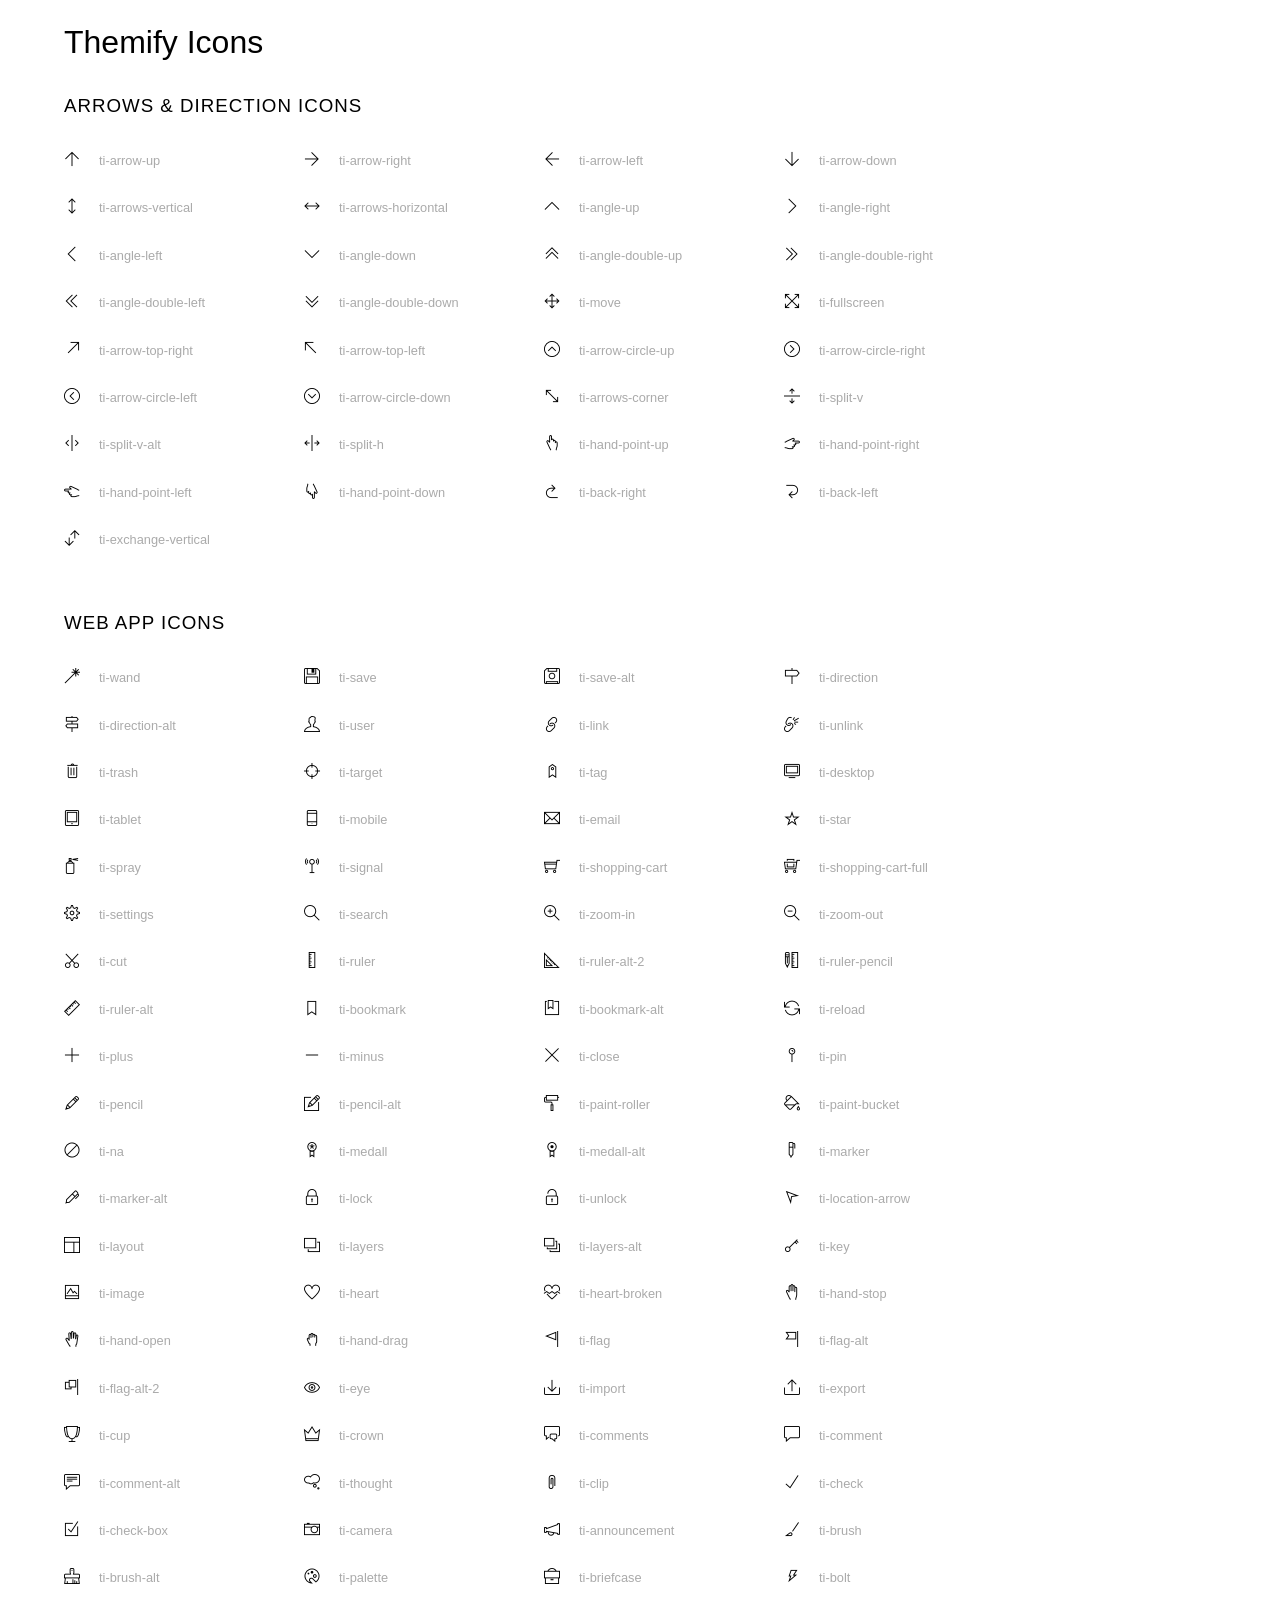
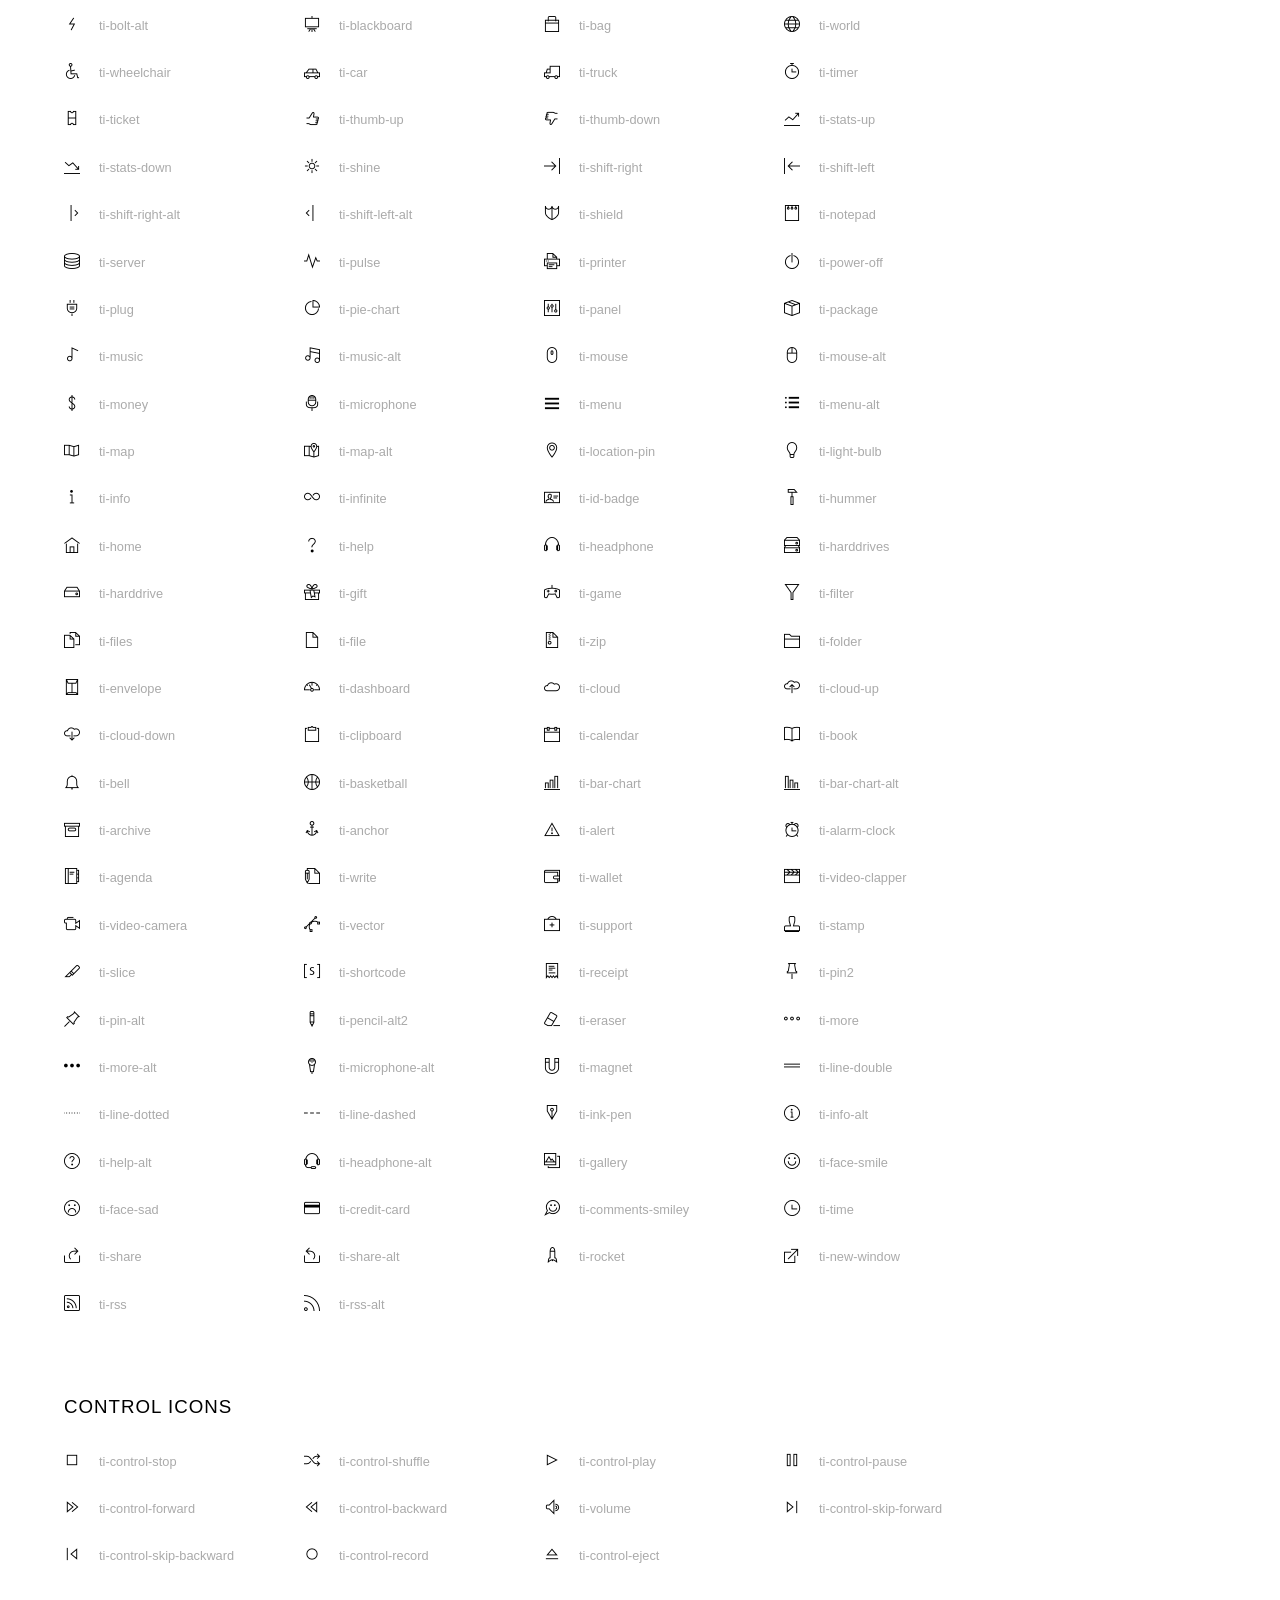
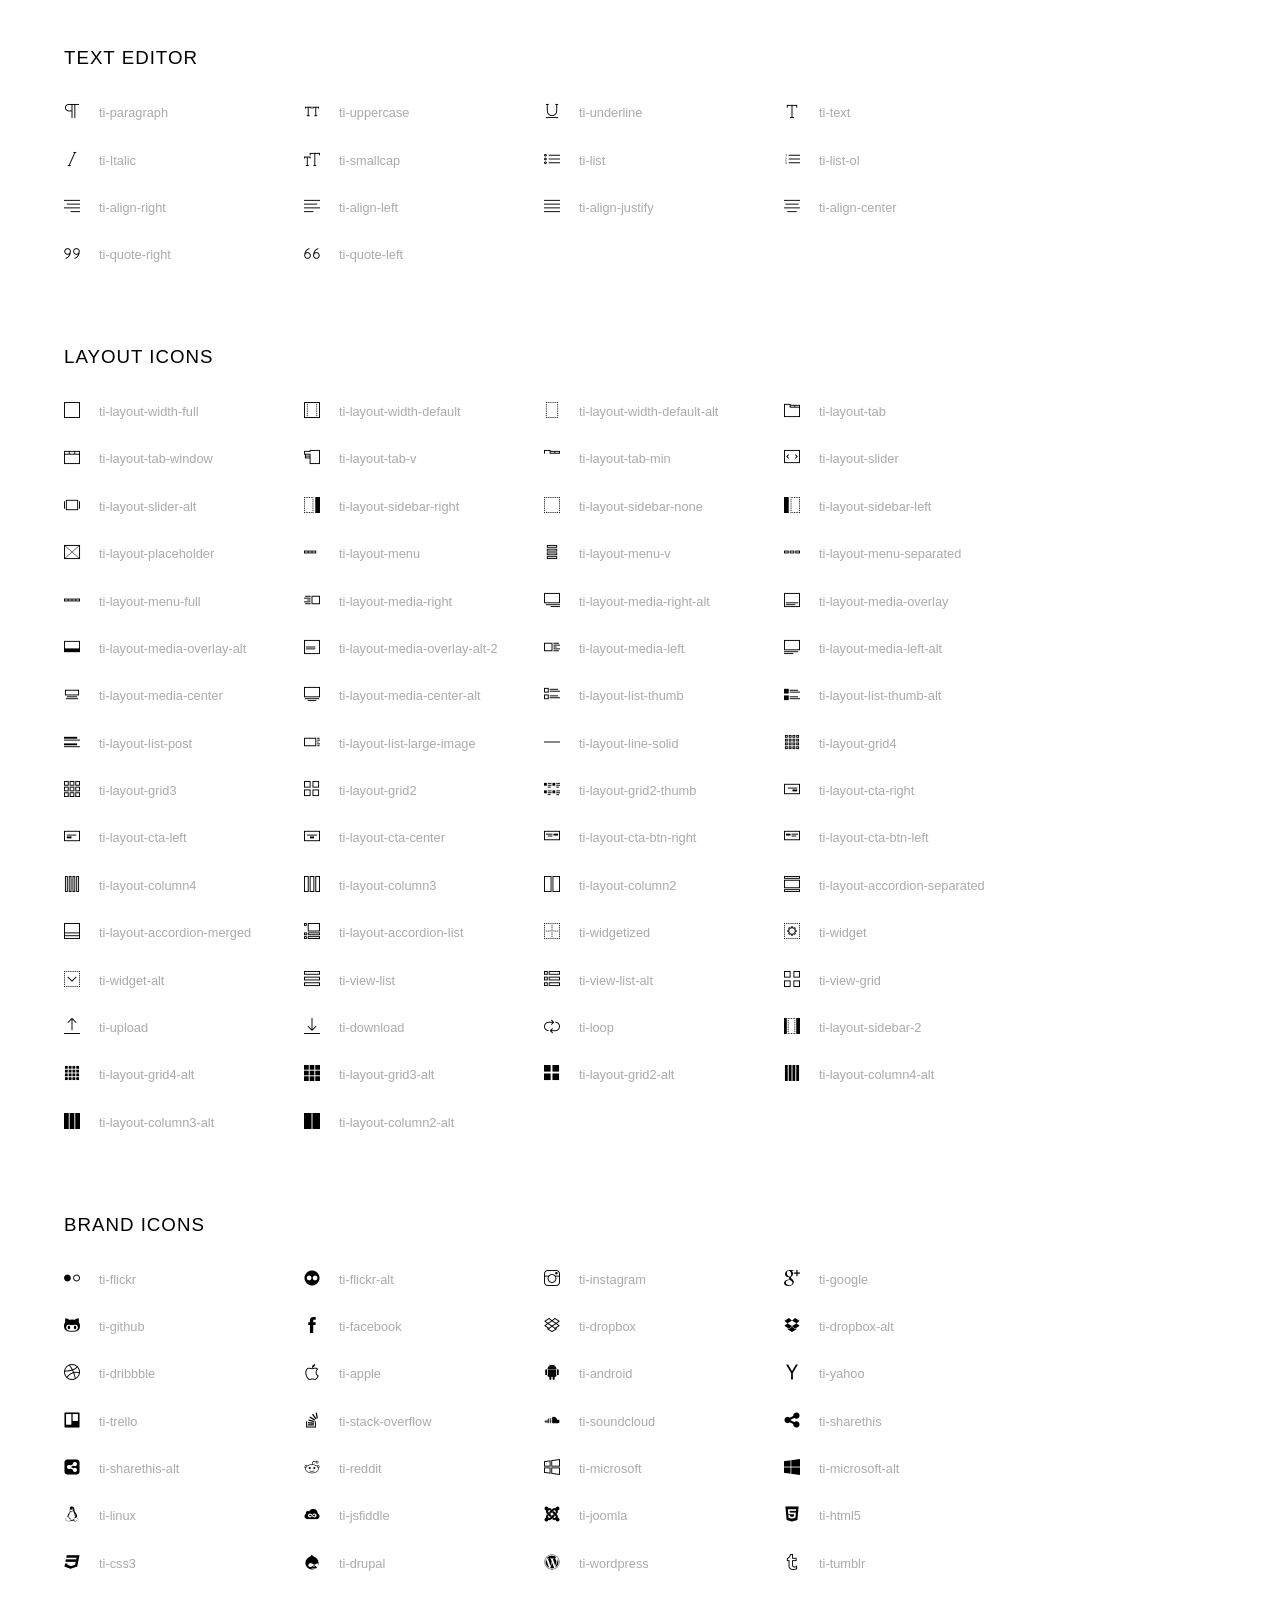
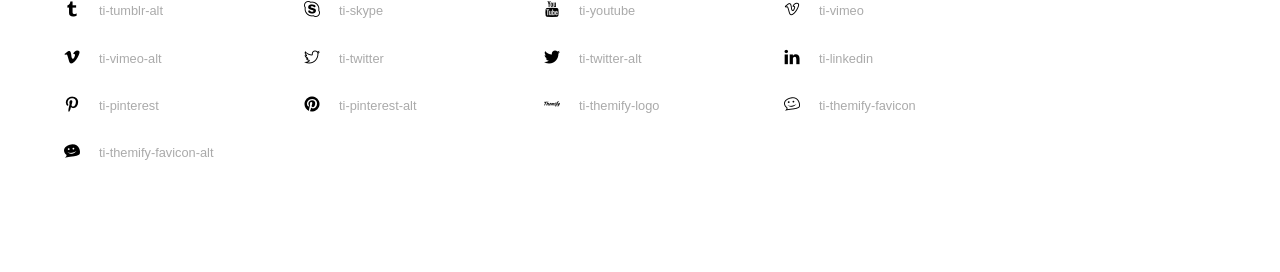
<file: Web-PQLDT--main/assets/fonts/themify-icons-font/themify-icons/index.html>
<!doctype html>
<html>
<head>
	<meta charset="utf-8">
	<title>Themify Icon Font</title>
	<meta name="viewport" content="width=device-width">
	<link rel="stylesheet" href="demo-files/demo.css">
	<link rel="stylesheet" href="themify-icons.css">
	<!--[if lt IE 8]><!-->
	<link rel="stylesheet" href="ie7/ie7.css">
	<!--<![endif]-->
</head>
<body>
	<h1>Themify Icons</h1>

	<div class="icon-section">

		<div class="icon-section">
			<h3>Arrows &amp; Direction Icons </h3>

			<div class="icon-container">
				<span class="ti-arrow-up"></span><span class="icon-name"> ti-arrow-up</span>
			</div>
			<div class="icon-container">
				<span class="ti-arrow-right"></span><span class="icon-name"> ti-arrow-right</span>
			</div>
			<div class="icon-container">
				<span class="ti-arrow-left"></span><span class="icon-name"> ti-arrow-left</span>
			</div>
			<div class="icon-container">
				<span class="ti-arrow-down"></span><span class="icon-name"> ti-arrow-down</span>
			</div>
			<div class="icon-container">
				<span class="ti-arrows-vertical"></span><span class="icon-name"> ti-arrows-vertical</span>
			</div>
			<div class="icon-container">
				<span class="ti-arrows-horizontal"></span><span class="icon-name"> ti-arrows-horizontal</span>
			</div>
			<div class="icon-container">
				<span class="ti-angle-up"></span><span class="icon-name"> ti-angle-up</span>
			</div>
			<div class="icon-container">
				<span class="ti-angle-right"></span><span class="icon-name"> ti-angle-right</span>
			</div>
			<div class="icon-container">
				<span class="ti-angle-left"></span><span class="icon-name"> ti-angle-left</span>
			</div>
			<div class="icon-container">
				<span class="ti-angle-down"></span><span class="icon-name"> ti-angle-down</span>
			</div>	
			<div class="icon-container">
				<span class="ti-angle-double-up"></span><span class="icon-name"> ti-angle-double-up</span>
			</div>
			<div class="icon-container">
				<span class="ti-angle-double-right"></span><span class="icon-name"> ti-angle-double-right</span>
			</div>
			<div class="icon-container">
				<span class="ti-angle-double-left"></span><span class="icon-name"> ti-angle-double-left</span>
			</div>
			<div class="icon-container">
				<span class="ti-angle-double-down"></span><span class="icon-name"> ti-angle-double-down</span>
			</div>					
			<div class="icon-container">
				<span class="ti-move"></span><span class="icon-name"> ti-move</span>
			</div>
			<div class="icon-container">
				<span class="ti-fullscreen"></span><span class="icon-name"> ti-fullscreen</span>
			</div>
			<div class="icon-container">
				<span class="ti-arrow-top-right"></span><span class="icon-name"> ti-arrow-top-right</span>
			</div>
			<div class="icon-container">
				<span class="ti-arrow-top-left"></span><span class="icon-name"> ti-arrow-top-left</span>
			</div>
			<div class="icon-container">
				<span class="ti-arrow-circle-up"></span><span class="icon-name"> ti-arrow-circle-up</span>
			</div>
			<div class="icon-container">
				<span class="ti-arrow-circle-right"></span><span class="icon-name"> ti-arrow-circle-right</span>
			</div>
			<div class="icon-container">
				<span class="ti-arrow-circle-left"></span><span class="icon-name"> ti-arrow-circle-left</span>
			</div>
			<div class="icon-container">
				<span class="ti-arrow-circle-down"></span><span class="icon-name"> ti-arrow-circle-down</span>
			</div>
			<div class="icon-container">
				<span class="ti-arrows-corner"></span><span class="icon-name"> ti-arrows-corner</span>
			</div>
			<div class="icon-container">
				<span class="ti-split-v"></span><span class="icon-name"> ti-split-v</span>
			</div>

			<div class="icon-container">
				<span class="ti-split-v-alt"></span><span class="icon-name"> ti-split-v-alt</span>
			</div>
			<div class="icon-container">
				<span class="ti-split-h"></span><span class="icon-name"> ti-split-h</span>
			</div>
			<div class="icon-container">
				<span class="ti-hand-point-up"></span><span class="icon-name"> ti-hand-point-up</span>
			</div>
			<div class="icon-container">
				<span class="ti-hand-point-right"></span><span class="icon-name"> ti-hand-point-right</span>
			</div>
			<div class="icon-container">
				<span class="ti-hand-point-left"></span><span class="icon-name"> ti-hand-point-left</span>
			</div>
			<div class="icon-container">
				<span class="ti-hand-point-down"></span><span class="icon-name"> ti-hand-point-down</span>
			</div>
			<div class="icon-container">
				<span class="ti-back-right"></span><span class="icon-name"> ti-back-right</span>
			</div>
			<div class="icon-container">
				<span class="ti-back-left"></span><span class="icon-name"> ti-back-left</span>
			</div>
			<div class="icon-container">
				<span class="ti-exchange-vertical"></span><span class="icon-name"> ti-exchange-vertical</span>
			</div>

		</div> <!-- Arrows Icons -->



		<h3>Web App Icons</h3>
		
		<div class="icon-section">

			<div class="icon-container">
				<span class="ti-wand"></span><span class="icon-name"> ti-wand</span>
			</div>
			<div class="icon-container">
				<span class="ti-save"></span><span class="icon-name"> ti-save</span>
			</div>
			<div class="icon-container">
				<span class="ti-save-alt"></span><span class="icon-name"> ti-save-alt</span>
			</div>

			<div class="icon-container">
				<span class="ti-direction"></span><span class="icon-name"> ti-direction</span>
			</div>
			<div class="icon-container">
				<span class="ti-direction-alt"></span><span class="icon-name"> ti-direction-alt</span>
			</div>
			<div class="icon-container">
				<span class="ti-user"></span><span class="icon-name"> ti-user</span>
			</div>
			<div class="icon-container">
				<span class="ti-link"></span><span class="icon-name"> ti-link</span>
			</div>
			<div class="icon-container">
				<span class="ti-unlink"></span><span class="icon-name"> ti-unlink</span>
			</div>
			<div class="icon-container">
				<span class="ti-trash"></span><span class="icon-name"> ti-trash</span>
			</div>
			<div class="icon-container">
				<span class="ti-target"></span><span class="icon-name"> ti-target</span>
			</div>
			<div class="icon-container">
				<span class="ti-tag"></span><span class="icon-name"> ti-tag</span>
			</div>
			<div class="icon-container">
				<span class="ti-desktop"></span><span class="icon-name"> ti-desktop</span>
			</div>
			<div class="icon-container">
				<span class="ti-tablet"></span><span class="icon-name"> ti-tablet</span>
			</div>
			<div class="icon-container">
				<span class="ti-mobile"></span><span class="icon-name"> ti-mobile</span>
			</div>
			<div class="icon-container">
				<span class="ti-email"></span><span class="icon-name"> ti-email</span>
			</div>	
			<div class="icon-container">
				<span class="ti-star"></span><span class="icon-name"> ti-star</span>
			</div>
			<div class="icon-container">
				<span class="ti-spray"></span><span class="icon-name"> ti-spray</span>
			</div>
			<div class="icon-container">
				<span class="ti-signal"></span><span class="icon-name"> ti-signal</span>
			</div>
			<div class="icon-container">
				<span class="ti-shopping-cart"></span><span class="icon-name"> ti-shopping-cart</span>
			</div>
			<div class="icon-container">
				<span class="ti-shopping-cart-full"></span><span class="icon-name"> ti-shopping-cart-full</span>
			</div>
			<div class="icon-container">
				<span class="ti-settings"></span><span class="icon-name"> ti-settings</span>
			</div>
			<div class="icon-container">
				<span class="ti-search"></span><span class="icon-name"> ti-search</span>
			</div>
			<div class="icon-container">
				<span class="ti-zoom-in"></span><span class="icon-name"> ti-zoom-in</span>
			</div>
			<div class="icon-container">
				<span class="ti-zoom-out"></span><span class="icon-name"> ti-zoom-out</span>
			</div>
			<div class="icon-container">
				<span class="ti-cut"></span><span class="icon-name"> ti-cut</span>
			</div>
			<div class="icon-container">
				<span class="ti-ruler"></span><span class="icon-name"> ti-ruler</span>
			</div>
			<div class="icon-container">
				<span class="ti-ruler-alt-2"></span><span class="icon-name"> ti-ruler-alt-2</span>
			</div>			
			<div class="icon-container">
				<span class="ti-ruler-pencil"></span><span class="icon-name"> ti-ruler-pencil</span>
			</div>
			<div class="icon-container">
				<span class="ti-ruler-alt"></span><span class="icon-name"> ti-ruler-alt</span>
			</div>
			<div class="icon-container">
				<span class="ti-bookmark"></span><span class="icon-name"> ti-bookmark</span>
			</div>
			<div class="icon-container">
				<span class="ti-bookmark-alt"></span><span class="icon-name"> ti-bookmark-alt</span>
			</div>
			<div class="icon-container">
				<span class="ti-reload"></span><span class="icon-name"> ti-reload</span>
			</div>
			<div class="icon-container">
				<span class="ti-plus"></span><span class="icon-name"> ti-plus</span>
			</div>
			<div class="icon-container">
				<span class="ti-minus"></span><span class="icon-name"> ti-minus</span>
			</div>
			<div class="icon-container">
				<span class="ti-close"></span><span class="icon-name"> ti-close</span>
			</div>			
			<div class="icon-container">
				<span class="ti-pin"></span><span class="icon-name"> ti-pin</span>
			</div>
			<div class="icon-container">
				<span class="ti-pencil"></span><span class="icon-name"> ti-pencil</span>
			</div>
					
		  	<div class="icon-container">
				<span class="ti-pencil-alt"></span><span class="icon-name"> ti-pencil-alt</span>
			</div>
			<div class="icon-container">
				<span class="ti-paint-roller"></span><span class="icon-name"> ti-paint-roller</span>
			</div>
			<div class="icon-container">
				<span class="ti-paint-bucket"></span><span class="icon-name"> ti-paint-bucket</span>
			</div>
			<div class="icon-container">
				<span class="ti-na"></span><span class="icon-name"> ti-na</span>
			</div>
			<div class="icon-container">
				<span class="ti-medall"></span><span class="icon-name"> ti-medall</span>
			</div>
			<div class="icon-container">
				<span class="ti-medall-alt"></span><span class="icon-name"> ti-medall-alt</span>
			</div>
			<div class="icon-container">
				<span class="ti-marker"></span><span class="icon-name"> ti-marker</span>
			</div>
			<div class="icon-container">
				<span class="ti-marker-alt"></span><span class="icon-name"> ti-marker-alt</span>
			</div>

			<div class="icon-container">
				<span class="ti-lock"></span><span class="icon-name"> ti-lock</span>
			</div>
			<div class="icon-container">
				<span class="ti-unlock"></span><span class="icon-name"> ti-unlock</span>
			</div>
			<div class="icon-container">
				<span class="ti-location-arrow"></span><span class="icon-name"> ti-location-arrow</span>
			</div>
			<div class="icon-container">
				<span class="ti-layout"></span><span class="icon-name"> ti-layout</span>
			</div>
			<div class="icon-container">
				<span class="ti-layers"></span><span class="icon-name"> ti-layers</span>
			</div>
			<div class="icon-container">
				<span class="ti-layers-alt"></span><span class="icon-name"> ti-layers-alt</span>
			</div>
			<div class="icon-container">
				<span class="ti-key"></span><span class="icon-name"> ti-key</span>
			</div>
			<div class="icon-container">
				<span class="ti-image"></span><span class="icon-name"> ti-image</span>
			</div>
			<div class="icon-container">
				<span class="ti-heart"></span><span class="icon-name"> ti-heart</span>
			</div>
			<div class="icon-container">
				<span class="ti-heart-broken"></span><span class="icon-name"> ti-heart-broken</span>
			</div>
			<div class="icon-container">
				<span class="ti-hand-stop"></span><span class="icon-name"> ti-hand-stop</span>
			</div>
			<div class="icon-container">
				<span class="ti-hand-open"></span><span class="icon-name"> ti-hand-open</span>
			</div>
			<div class="icon-container">
				<span class="ti-hand-drag"></span><span class="icon-name"> ti-hand-drag</span>
			</div>
			<div class="icon-container">
				<span class="ti-flag"></span><span class="icon-name"> ti-flag</span>
			</div>
			<div class="icon-container">
				<span class="ti-flag-alt"></span><span class="icon-name"> ti-flag-alt</span>
			</div>
			<div class="icon-container">
				<span class="ti-flag-alt-2"></span><span class="icon-name"> ti-flag-alt-2</span>
			</div>
			<div class="icon-container">
				<span class="ti-eye"></span><span class="icon-name"> ti-eye</span>
			</div>
			<div class="icon-container">
				<span class="ti-import"></span><span class="icon-name"> ti-import</span>
			</div>			
			<div class="icon-container">
				<span class="ti-export"></span><span class="icon-name"> ti-export</span>
			</div>
			<div class="icon-container">
				<span class="ti-cup"></span><span class="icon-name"> ti-cup</span>
			</div>
			<div class="icon-container">
				<span class="ti-crown"></span><span class="icon-name"> ti-crown</span>
			</div>
			<div class="icon-container">
				<span class="ti-comments"></span><span class="icon-name"> ti-comments</span>
			</div>
			<div class="icon-container">
				<span class="ti-comment"></span><span class="icon-name"> ti-comment</span>
			</div>
			<div class="icon-container">
				<span class="ti-comment-alt"></span><span class="icon-name"> ti-comment-alt</span>
			</div>
			<div class="icon-container">
				<span class="ti-thought"></span><span class="icon-name"> ti-thought</span>
			</div>			
			<div class="icon-container">
				<span class="ti-clip"></span><span class="icon-name"> ti-clip</span>
			</div>

			<div class="icon-container">
				<span class="ti-check"></span><span class="icon-name"> ti-check</span>
			</div>
			<div class="icon-container">
				<span class="ti-check-box"></span><span class="icon-name"> ti-check-box</span>
			</div>
			<div class="icon-container">
				<span class="ti-camera"></span><span class="icon-name"> ti-camera</span>
			</div>
			<div class="icon-container">
				<span class="ti-announcement"></span><span class="icon-name"> ti-announcement</span>
			</div>
			<div class="icon-container">
				<span class="ti-brush"></span><span class="icon-name"> ti-brush</span>
			</div>
			<div class="icon-container">
				<span class="ti-brush-alt"></span><span class="icon-name"> ti-brush-alt</span>
			</div>
			<div class="icon-container">
				<span class="ti-palette"></span><span class="icon-name"> ti-palette</span>
			</div>			
			<div class="icon-container">
				<span class="ti-briefcase"></span><span class="icon-name"> ti-briefcase</span>
			</div>
			<div class="icon-container">
				<span class="ti-bolt"></span><span class="icon-name"> ti-bolt</span>
			</div>
			<div class="icon-container">
				<span class="ti-bolt-alt"></span><span class="icon-name"> ti-bolt-alt</span>
			</div>
			<div class="icon-container">
				<span class="ti-blackboard"></span><span class="icon-name"> ti-blackboard</span>
			</div>
			<div class="icon-container">
				<span class="ti-bag"></span><span class="icon-name"> ti-bag</span>
			</div>
			<div class="icon-container">
				<span class="ti-world"></span><span class="icon-name"> ti-world</span>
			</div>
			<div class="icon-container">
				<span class="ti-wheelchair"></span><span class="icon-name"> ti-wheelchair</span>
			</div>
			<div class="icon-container">
				<span class="ti-car"></span><span class="icon-name"> ti-car</span>
			</div>
			<div class="icon-container">
				<span class="ti-truck"></span><span class="icon-name"> ti-truck</span>
			</div>
			<div class="icon-container">
				<span class="ti-timer"></span><span class="icon-name"> ti-timer</span>
			</div>
			<div class="icon-container">
				<span class="ti-ticket"></span><span class="icon-name"> ti-ticket</span>
			</div>
			<div class="icon-container">
				<span class="ti-thumb-up"></span><span class="icon-name"> ti-thumb-up</span>
			</div>
			<div class="icon-container">
				<span class="ti-thumb-down"></span><span class="icon-name"> ti-thumb-down</span>
			</div>

			<div class="icon-container">
				<span class="ti-stats-up"></span><span class="icon-name"> ti-stats-up</span>
			</div>
			<div class="icon-container">
				<span class="ti-stats-down"></span><span class="icon-name"> ti-stats-down</span>
			</div>
			<div class="icon-container">
				<span class="ti-shine"></span><span class="icon-name"> ti-shine</span>
			</div>
			<div class="icon-container">
				<span class="ti-shift-right"></span><span class="icon-name"> ti-shift-right</span>
			</div>
			<div class="icon-container">
				<span class="ti-shift-left"></span><span class="icon-name"> ti-shift-left</span>
			</div>

			<div class="icon-container">
				<span class="ti-shift-right-alt"></span><span class="icon-name"> ti-shift-right-alt</span>
			</div>
			<div class="icon-container">
				<span class="ti-shift-left-alt"></span><span class="icon-name"> ti-shift-left-alt</span>
			</div>
			<div class="icon-container">
				<span class="ti-shield"></span><span class="icon-name"> ti-shield</span>
			</div>
			<div class="icon-container">
				<span class="ti-notepad"></span><span class="icon-name"> ti-notepad</span>
			</div>
			<div class="icon-container">
				<span class="ti-server"></span><span class="icon-name"> ti-server</span>
			</div>

			<div class="icon-container">
				<span class="ti-pulse"></span><span class="icon-name"> ti-pulse</span>
			</div>
			<div class="icon-container">
				<span class="ti-printer"></span><span class="icon-name"> ti-printer</span>
			</div>
			<div class="icon-container">
				<span class="ti-power-off"></span><span class="icon-name"> ti-power-off</span>
			</div>
			<div class="icon-container">
				<span class="ti-plug"></span><span class="icon-name"> ti-plug</span>
			</div>
			<div class="icon-container">
				<span class="ti-pie-chart"></span><span class="icon-name"> ti-pie-chart</span>
			</div>

			<div class="icon-container">
				<span class="ti-panel"></span><span class="icon-name"> ti-panel</span>
			</div>
			<div class="icon-container">
				<span class="ti-package"></span><span class="icon-name"> ti-package</span>
			</div>
			<div class="icon-container">
				<span class="ti-music"></span><span class="icon-name"> ti-music</span>
			</div>
			<div class="icon-container">
				<span class="ti-music-alt"></span><span class="icon-name"> ti-music-alt</span>
			</div>
			<div class="icon-container">
				<span class="ti-mouse"></span><span class="icon-name"> ti-mouse</span>
			</div>
			<div class="icon-container">
				<span class="ti-mouse-alt"></span><span class="icon-name"> ti-mouse-alt</span>
			</div>
			<div class="icon-container">
				<span class="ti-money"></span><span class="icon-name"> ti-money</span>
			</div>
			<div class="icon-container">
				<span class="ti-microphone"></span><span class="icon-name"> ti-microphone</span>
			</div>
			<div class="icon-container">
				<span class="ti-menu"></span><span class="icon-name"> ti-menu</span>
			</div>
			<div class="icon-container">
				<span class="ti-menu-alt"></span><span class="icon-name"> ti-menu-alt</span>
			</div>
			<div class="icon-container">
				<span class="ti-map"></span><span class="icon-name"> ti-map</span>
			</div>
			<div class="icon-container">
				<span class="ti-map-alt"></span><span class="icon-name"> ti-map-alt</span>
			</div>

			<div class="icon-container">
				<span class="ti-location-pin"></span><span class="icon-name"> ti-location-pin</span>
			</div>

			<div class="icon-container">
				<span class="ti-light-bulb"></span><span class="icon-name"> ti-light-bulb</span>
			</div>
			<div class="icon-container">
				<span class="ti-info"></span><span class="icon-name"> ti-info</span>
			</div>
			<div class="icon-container">
				<span class="ti-infinite"></span><span class="icon-name"> ti-infinite</span>
			</div>
			<div class="icon-container">
				<span class="ti-id-badge"></span><span class="icon-name"> ti-id-badge</span>
			</div>
			<div class="icon-container">
				<span class="ti-hummer"></span><span class="icon-name"> ti-hummer</span>
			</div>
			<div class="icon-container">
				<span class="ti-home"></span><span class="icon-name"> ti-home</span>
			</div>
			<div class="icon-container">
				<span class="ti-help"></span><span class="icon-name"> ti-help</span>
			</div>
			<div class="icon-container">
				<span class="ti-headphone"></span><span class="icon-name"> ti-headphone</span>
			</div>
			<div class="icon-container">
				<span class="ti-harddrives"></span><span class="icon-name"> ti-harddrives</span>
			</div>
			<div class="icon-container">
				<span class="ti-harddrive"></span><span class="icon-name"> ti-harddrive</span>
			</div>
			<div class="icon-container">
				<span class="ti-gift"></span><span class="icon-name"> ti-gift</span>
			</div>
			<div class="icon-container">
				<span class="ti-game"></span><span class="icon-name"> ti-game</span>
			</div>
			<div class="icon-container">
				<span class="ti-filter"></span><span class="icon-name"> ti-filter</span>
			</div>
			<div class="icon-container">
				<span class="ti-files"></span><span class="icon-name"> ti-files</span>
			</div>
			<div class="icon-container">
				<span class="ti-file"></span><span class="icon-name"> ti-file</span>
			</div>
			<div class="icon-container">
				<span class="ti-zip"></span><span class="icon-name"> ti-zip</span>
			</div>
			<div class="icon-container">
				<span class="ti-folder"></span><span class="icon-name"> ti-folder</span>
			</div>			
			<div class="icon-container">
				<span class="ti-envelope"></span><span class="icon-name"> ti-envelope</span>
			</div>


			<div class="icon-container">
				<span class="ti-dashboard"></span><span class="icon-name"> ti-dashboard</span>
			</div>
			<div class="icon-container">
				<span class="ti-cloud"></span><span class="icon-name"> ti-cloud</span>
			</div>
			<div class="icon-container">
				<span class="ti-cloud-up"></span><span class="icon-name"> ti-cloud-up</span>
			</div>
			<div class="icon-container">
				<span class="ti-cloud-down"></span><span class="icon-name"> ti-cloud-down</span>
			</div>
			<div class="icon-container">
				<span class="ti-clipboard"></span><span class="icon-name"> ti-clipboard</span>
			</div>
			<div class="icon-container">
				<span class="ti-calendar"></span><span class="icon-name"> ti-calendar</span>
			</div>
			<div class="icon-container">
				<span class="ti-book"></span><span class="icon-name"> ti-book</span>
			</div>
			<div class="icon-container">
				<span class="ti-bell"></span><span class="icon-name"> ti-bell</span>
			</div>
			<div class="icon-container">
				<span class="ti-basketball"></span><span class="icon-name"> ti-basketball</span>
			</div>
			<div class="icon-container">
				<span class="ti-bar-chart"></span><span class="icon-name"> ti-bar-chart</span>
			</div>
			<div class="icon-container">
				<span class="ti-bar-chart-alt"></span><span class="icon-name"> ti-bar-chart-alt</span>
			</div>


			<div class="icon-container">
				<span class="ti-archive"></span><span class="icon-name"> ti-archive</span>
			</div>
			<div class="icon-container">
				<span class="ti-anchor"></span><span class="icon-name"> ti-anchor</span>
			</div>

			<div class="icon-container">
				<span class="ti-alert"></span><span class="icon-name"> ti-alert</span>
			</div>
			<div class="icon-container">
				<span class="ti-alarm-clock"></span><span class="icon-name"> ti-alarm-clock</span>
			</div>
			<div class="icon-container">
				<span class="ti-agenda"></span><span class="icon-name"> ti-agenda</span>
			</div>
			<div class="icon-container">
				<span class="ti-write"></span><span class="icon-name"> ti-write</span>
			</div>

			<div class="icon-container">
				<span class="ti-wallet"></span><span class="icon-name"> ti-wallet</span>
			</div>
			<div class="icon-container">
				<span class="ti-video-clapper"></span><span class="icon-name"> ti-video-clapper</span>
			</div>
			<div class="icon-container">
				<span class="ti-video-camera"></span><span class="icon-name"> ti-video-camera</span>
			</div>
			<div class="icon-container">
				<span class="ti-vector"></span><span class="icon-name"> ti-vector</span>
			</div>

			<div class="icon-container">
				<span class="ti-support"></span><span class="icon-name"> ti-support</span>
			</div>
			<div class="icon-container">
				<span class="ti-stamp"></span><span class="icon-name"> ti-stamp</span>
			</div>
			<div class="icon-container">
				<span class="ti-slice"></span><span class="icon-name"> ti-slice</span>
			</div>
			<div class="icon-container">
				<span class="ti-shortcode"></span><span class="icon-name"> ti-shortcode</span>
			</div>
			<div class="icon-container">
				<span class="ti-receipt"></span><span class="icon-name"> ti-receipt</span>
			</div>
			<div class="icon-container">
				<span class="ti-pin2"></span><span class="icon-name"> ti-pin2</span>
			</div>
			<div class="icon-container">
				<span class="ti-pin-alt"></span><span class="icon-name"> ti-pin-alt</span>
			</div>
			<div class="icon-container">
				<span class="ti-pencil-alt2"></span><span class="icon-name"> ti-pencil-alt2</span>
			</div>
			<div class="icon-container">
				<span class="ti-eraser"></span><span class="icon-name"> ti-eraser</span>
			</div>			
			<div class="icon-container">
				<span class="ti-more"></span><span class="icon-name"> ti-more</span>
			</div>
			<div class="icon-container">
				<span class="ti-more-alt"></span><span class="icon-name"> ti-more-alt</span>
			</div>
			<div class="icon-container">
				<span class="ti-microphone-alt"></span><span class="icon-name"> ti-microphone-alt</span>
			</div>
			<div class="icon-container">
				<span class="ti-magnet"></span><span class="icon-name"> ti-magnet</span>
			</div>
			<div class="icon-container">
				<span class="ti-line-double"></span><span class="icon-name"> ti-line-double</span>
			</div>
			<div class="icon-container">
				<span class="ti-line-dotted"></span><span class="icon-name"> ti-line-dotted</span>
			</div>
			<div class="icon-container">
				<span class="ti-line-dashed"></span><span class="icon-name"> ti-line-dashed</span>
			</div>

			<div class="icon-container">
				<span class="ti-ink-pen"></span><span class="icon-name"> ti-ink-pen</span>
			</div>
			<div class="icon-container">
				<span class="ti-info-alt"></span><span class="icon-name"> ti-info-alt</span>
			</div>
			<div class="icon-container">
				<span class="ti-help-alt"></span><span class="icon-name"> ti-help-alt</span>
			</div>
			<div class="icon-container">
				<span class="ti-headphone-alt"></span><span class="icon-name"> ti-headphone-alt</span>
			</div>

			<div class="icon-container">
				<span class="ti-gallery"></span><span class="icon-name"> ti-gallery</span>
			</div>
			<div class="icon-container">
				<span class="ti-face-smile"></span><span class="icon-name"> ti-face-smile</span>
			</div>
			<div class="icon-container">
				<span class="ti-face-sad"></span><span class="icon-name"> ti-face-sad</span>
			</div>
			<div class="icon-container">
				<span class="ti-credit-card"></span><span class="icon-name"> ti-credit-card</span>
			</div>
			<div class="icon-container">
				<span class="ti-comments-smiley"></span><span class="icon-name"> ti-comments-smiley</span>
			</div>
			<div class="icon-container">
				<span class="ti-time"></span><span class="icon-name"> ti-time</span>
			</div>
			<div class="icon-container">
				<span class="ti-share"></span><span class="icon-name"> ti-share</span>
			</div>
			<div class="icon-container">
				<span class="ti-share-alt"></span><span class="icon-name"> ti-share-alt</span>
			</div>
			<div class="icon-container">
				<span class="ti-rocket"></span><span class="icon-name"> ti-rocket</span>
			</div>

			<div class="icon-container">
				<span class="ti-new-window"></span><span class="icon-name"> ti-new-window</span>
			</div>

			<div class="icon-container">
				<span class="ti-rss"></span><span class="icon-name"> ti-rss</span>
			</div>

			<div class="icon-container">
				<span class="ti-rss-alt"></span><span class="icon-name"> ti-rss-alt</span>
			</div>
			
		</div><!-- Web App Icons -->


		<div class="icon-section">
			<h3>Control Icons</h3>
			<div class="icon-container">
				<span class="ti-control-stop"></span><span class="icon-name"> ti-control-stop</span>
			</div>
			<div class="icon-container">
				<span class="ti-control-shuffle"></span><span class="icon-name"> ti-control-shuffle</span>
			</div>
			<div class="icon-container">
				<span class="ti-control-play"></span><span class="icon-name"> ti-control-play</span>
			</div>
			<div class="icon-container">
				<span class="ti-control-pause"></span><span class="icon-name"> ti-control-pause</span>
			</div>
			<div class="icon-container">
				<span class="ti-control-forward"></span><span class="icon-name"> ti-control-forward</span>
			</div>
			<div class="icon-container">
				<span class="ti-control-backward"></span><span class="icon-name"> ti-control-backward</span>
			</div>	
			<div class="icon-container">
				<span class="ti-volume"></span><span class="icon-name"> ti-volume</span>
			</div>
			<div class="icon-container">
				<span class="ti-control-skip-forward"></span><span class="icon-name"> ti-control-skip-forward</span>
			</div>
			<div class="icon-container">
				<span class="ti-control-skip-backward"></span><span class="icon-name"> ti-control-skip-backward</span>
			</div>
			<div class="icon-container">
				<span class="ti-control-record"></span><span class="icon-name"> ti-control-record</span>
			</div>
			<div class="icon-container">
				<span class="ti-control-eject"></span><span class="icon-name"> ti-control-eject</span>
			</div>			
		</div> <!-- Control Icons -->


		<div class="icon-section">
			<h3>Text Editor</h3>

			<div class="icon-container">
				<span class="ti-paragraph"></span><span class="icon-name"> ti-paragraph</span>
			</div>
			<div class="icon-container">
				<span class="ti-uppercase"></span><span class="icon-name"> ti-uppercase</span>
			</div>

			<div class="icon-container">
				<span class="ti-underline"></span><span class="icon-name"> ti-underline</span>
			</div>
			<div class="icon-container">
				<span class="ti-text"></span><span class="icon-name"> ti-text</span>
			</div>
			<div class="icon-container">
				<span class="ti-Italic"></span><span class="icon-name"> ti-Italic</span>
			</div>
			<div class="icon-container">
				<span class="ti-smallcap"></span><span class="icon-name"> ti-smallcap</span>
			</div>
			<div class="icon-container">
				<span class="ti-list"></span><span class="icon-name"> ti-list</span>
			</div>
			<div class="icon-container">
				<span class="ti-list-ol"></span><span class="icon-name"> ti-list-ol</span>
			</div>
			<div class="icon-container">
				<span class="ti-align-right"></span><span class="icon-name"> ti-align-right</span>
			</div>
			<div class="icon-container">
				<span class="ti-align-left"></span><span class="icon-name"> ti-align-left</span>
			</div>
			<div class="icon-container">
				<span class="ti-align-justify"></span><span class="icon-name"> ti-align-justify</span>
			</div>
			<div class="icon-container">
				<span class="ti-align-center"></span><span class="icon-name"> ti-align-center</span>
			</div>
			<div class="icon-container">
				<span class="ti-quote-right"></span><span class="icon-name"> ti-quote-right</span>
			</div>
			<div class="icon-container">
				<span class="ti-quote-left"></span><span class="icon-name"> ti-quote-left</span>
			</div>

		</div> <!-- Text Editor -->



		<div class="icon-section">
			<h3>Layout Icons</h3>
			<div class="icon-container">
				<span class="ti-layout-width-full"></span><span class="icon-name"> ti-layout-width-full</span>
			</div>
			<div class="icon-container">
				<span class="ti-layout-width-default"></span><span class="icon-name"> ti-layout-width-default</span>
			</div>
			<div class="icon-container">
				<span class="ti-layout-width-default-alt"></span><span class="icon-name"> ti-layout-width-default-alt</span>
			</div>
			<div class="icon-container">
				<span class="ti-layout-tab"></span><span class="icon-name"> ti-layout-tab</span>
			</div>
			<div class="icon-container">
				<span class="ti-layout-tab-window"></span><span class="icon-name"> ti-layout-tab-window</span>
			</div>
			<div class="icon-container">
				<span class="ti-layout-tab-v"></span><span class="icon-name"> ti-layout-tab-v</span>
			</div>
			<div class="icon-container">
				<span class="ti-layout-tab-min"></span><span class="icon-name"> ti-layout-tab-min</span>
			</div>
			<div class="icon-container">
				<span class="ti-layout-slider"></span><span class="icon-name"> ti-layout-slider</span>
			</div>
			<div class="icon-container">
				<span class="ti-layout-slider-alt"></span><span class="icon-name"> ti-layout-slider-alt</span>
			</div>
			<div class="icon-container">
				<span class="ti-layout-sidebar-right"></span><span class="icon-name"> ti-layout-sidebar-right</span>
			</div>
			<div class="icon-container">
				<span class="ti-layout-sidebar-none"></span><span class="icon-name"> ti-layout-sidebar-none</span>
			</div>
			<div class="icon-container">
				<span class="ti-layout-sidebar-left"></span><span class="icon-name"> ti-layout-sidebar-left</span>
			</div>
			<div class="icon-container">
				<span class="ti-layout-placeholder"></span><span class="icon-name"> ti-layout-placeholder</span>
			</div>
			<div class="icon-container">
				<span class="ti-layout-menu"></span><span class="icon-name"> ti-layout-menu</span>
			</div>
			<div class="icon-container">
				<span class="ti-layout-menu-v"></span><span class="icon-name"> ti-layout-menu-v</span>
			</div>
			<div class="icon-container">
				<span class="ti-layout-menu-separated"></span><span class="icon-name"> ti-layout-menu-separated</span>
			</div>
			<div class="icon-container">
				<span class="ti-layout-menu-full"></span><span class="icon-name"> ti-layout-menu-full</span>
			</div>
			<div class="icon-container">
				<span class="ti-layout-media-right"></span><span class="icon-name"> ti-layout-media-right</span>
			</div>
			<div class="icon-container">
				<span class="ti-layout-media-right-alt"></span><span class="icon-name"> ti-layout-media-right-alt</span>
			</div>
			<div class="icon-container">
				<span class="ti-layout-media-overlay"></span><span class="icon-name"> ti-layout-media-overlay</span>
			</div>
			<div class="icon-container">
				<span class="ti-layout-media-overlay-alt"></span><span class="icon-name"> ti-layout-media-overlay-alt</span>
			</div>
			<div class="icon-container">
				<span class="ti-layout-media-overlay-alt-2"></span><span class="icon-name"> ti-layout-media-overlay-alt-2</span>
			</div>
			<div class="icon-container">
				<span class="ti-layout-media-left"></span><span class="icon-name"> ti-layout-media-left</span>
			</div>
			<div class="icon-container">
				<span class="ti-layout-media-left-alt"></span><span class="icon-name"> ti-layout-media-left-alt</span>
			</div>
			<div class="icon-container">
				<span class="ti-layout-media-center"></span><span class="icon-name"> ti-layout-media-center</span>
			</div>
			<div class="icon-container">
				<span class="ti-layout-media-center-alt"></span><span class="icon-name"> ti-layout-media-center-alt</span>
			</div>
			<div class="icon-container">
				<span class="ti-layout-list-thumb"></span><span class="icon-name"> ti-layout-list-thumb</span>
			</div>
			<div class="icon-container">
				<span class="ti-layout-list-thumb-alt"></span><span class="icon-name"> ti-layout-list-thumb-alt</span>
			</div>
			<div class="icon-container">
				<span class="ti-layout-list-post"></span><span class="icon-name"> ti-layout-list-post</span>
			</div>
			<div class="icon-container">
				<span class="ti-layout-list-large-image"></span><span class="icon-name"> ti-layout-list-large-image</span>
			</div>
			<div class="icon-container">
				<span class="ti-layout-line-solid"></span><span class="icon-name"> ti-layout-line-solid</span>
			</div>
			<div class="icon-container">
				<span class="ti-layout-grid4"></span><span class="icon-name"> ti-layout-grid4</span>
			</div>
			<div class="icon-container">
				<span class="ti-layout-grid3"></span><span class="icon-name"> ti-layout-grid3</span>
			</div>
			<div class="icon-container">
				<span class="ti-layout-grid2"></span><span class="icon-name"> ti-layout-grid2</span>
			</div>
			<div class="icon-container">
				<span class="ti-layout-grid2-thumb"></span><span class="icon-name"> ti-layout-grid2-thumb</span>
			</div>
			<div class="icon-container">
				<span class="ti-layout-cta-right"></span><span class="icon-name"> ti-layout-cta-right</span>
			</div>
			<div class="icon-container">
				<span class="ti-layout-cta-left"></span><span class="icon-name"> ti-layout-cta-left</span>
			</div>
			<div class="icon-container">
				<span class="ti-layout-cta-center"></span><span class="icon-name"> ti-layout-cta-center</span>
			</div>
			<div class="icon-container">
				<span class="ti-layout-cta-btn-right"></span><span class="icon-name"> ti-layout-cta-btn-right</span>
			</div>
			<div class="icon-container">
				<span class="ti-layout-cta-btn-left"></span><span class="icon-name"> ti-layout-cta-btn-left</span>
			</div>
			<div class="icon-container">
				<span class="ti-layout-column4"></span><span class="icon-name"> ti-layout-column4</span>
			</div>
			<div class="icon-container">
				<span class="ti-layout-column3"></span><span class="icon-name"> ti-layout-column3</span>
			</div>
			<div class="icon-container">
				<span class="ti-layout-column2"></span><span class="icon-name"> ti-layout-column2</span>
			</div>
			<div class="icon-container">
				<span class="ti-layout-accordion-separated"></span><span class="icon-name"> ti-layout-accordion-separated</span>
			</div>
			<div class="icon-container">
				<span class="ti-layout-accordion-merged"></span><span class="icon-name"> ti-layout-accordion-merged</span>
			</div>
			<div class="icon-container">
				<span class="ti-layout-accordion-list"></span><span class="icon-name"> ti-layout-accordion-list</span>
			</div>
			<div class="icon-container">
				<span class="ti-widgetized"></span><span class="icon-name"> ti-widgetized</span>
			</div>
			<div class="icon-container">
				<span class="ti-widget"></span><span class="icon-name"> ti-widget</span>
			</div>
			<div class="icon-container">
				<span class="ti-widget-alt"></span><span class="icon-name"> ti-widget-alt</span>
			</div>
			<div class="icon-container">
				<span class="ti-view-list"></span><span class="icon-name"> ti-view-list</span>
			</div>
			<div class="icon-container">
				<span class="ti-view-list-alt"></span><span class="icon-name"> ti-view-list-alt</span>
			</div>
			<div class="icon-container">
				<span class="ti-view-grid"></span><span class="icon-name"> ti-view-grid</span>
			</div>
			<div class="icon-container">
				<span class="ti-upload"></span><span class="icon-name"> ti-upload</span>
			</div>
			<div class="icon-container">
				<span class="ti-download"></span><span class="icon-name"> ti-download</span>
			</div>	
			<div class="icon-container">
				<span class="ti-loop"></span><span class="icon-name"> ti-loop</span>
			</div>
			<div class="icon-container">
				<span class="ti-layout-sidebar-2"></span><span class="icon-name"> ti-layout-sidebar-2</span>
			</div>
			<div class="icon-container">
				<span class="ti-layout-grid4-alt"></span><span class="icon-name"> ti-layout-grid4-alt</span>
			</div>
			<div class="icon-container">
				<span class="ti-layout-grid3-alt"></span><span class="icon-name"> ti-layout-grid3-alt</span>
			</div>
			<div class="icon-container">
				<span class="ti-layout-grid2-alt"></span><span class="icon-name"> ti-layout-grid2-alt</span>
			</div>
			<div class="icon-container">
				<span class="ti-layout-column4-alt"></span><span class="icon-name"> ti-layout-column4-alt</span>
			</div>
			<div class="icon-container">
				<span class="ti-layout-column3-alt"></span><span class="icon-name"> ti-layout-column3-alt</span>
			</div>
			<div class="icon-container">
				<span class="ti-layout-column2-alt"></span><span class="icon-name"> ti-layout-column2-alt</span>
			</div>		


		</div> <!-- Layout Icons -->


		<div class="icon-section">
			<h3>Brand Icons</h3>

			<div class="icon-container">
				<span class="ti-flickr"></span><span class="icon-name"> ti-flickr</span>
			</div>
			<div class="icon-container">
				<span class="ti-flickr-alt"></span><span class="icon-name"> ti-flickr-alt</span>
			</div>			
			<div class="icon-container">
				<span class="ti-instagram"></span><span class="icon-name"> ti-instagram</span>
			</div>
			<div class="icon-container">
				<span class="ti-google"></span><span class="icon-name"> ti-google</span>
			</div>
			<div class="icon-container">
				<span class="ti-github"></span><span class="icon-name"> ti-github</span>
			</div>

			<div class="icon-container">
				<span class="ti-facebook"></span><span class="icon-name"> ti-facebook</span>
			</div>
			<div class="icon-container">
				<span class="ti-dropbox"></span><span class="icon-name"> ti-dropbox</span>
			</div>
			<div class="icon-container">
				<span class="ti-dropbox-alt"></span><span class="icon-name"> ti-dropbox-alt</span>
			</div>
			<div class="icon-container">
				<span class="ti-dribbble"></span><span class="icon-name"> ti-dribbble</span>
			</div>
			<div class="icon-container">
				<span class="ti-apple"></span><span class="icon-name"> ti-apple</span>
			</div>
			<div class="icon-container">
				<span class="ti-android"></span><span class="icon-name"> ti-android</span>
			</div>
			<div class="icon-container">
				<span class="ti-yahoo"></span><span class="icon-name"> ti-yahoo</span>
			</div>
			<div class="icon-container">
				<span class="ti-trello"></span><span class="icon-name"> ti-trello</span>
			</div>
			<div class="icon-container">
				<span class="ti-stack-overflow"></span><span class="icon-name"> ti-stack-overflow</span>
			</div>
			<div class="icon-container">
				<span class="ti-soundcloud"></span><span class="icon-name"> ti-soundcloud</span>
			</div>
			<div class="icon-container">
				<span class="ti-sharethis"></span><span class="icon-name"> ti-sharethis</span>
			</div>
			<div class="icon-container">
				<span class="ti-sharethis-alt"></span><span class="icon-name"> ti-sharethis-alt</span>
			</div>
			<div class="icon-container">
				<span class="ti-reddit"></span><span class="icon-name"> ti-reddit</span>
			</div>

			<div class="icon-container">
				<span class="ti-microsoft"></span><span class="icon-name"> ti-microsoft</span>
			</div>
			<div class="icon-container">
				<span class="ti-microsoft-alt"></span><span class="icon-name"> ti-microsoft-alt</span>
			</div>
			<div class="icon-container">
				<span class="ti-linux"></span><span class="icon-name"> ti-linux</span>
			</div>
			<div class="icon-container">
				<span class="ti-jsfiddle"></span><span class="icon-name"> ti-jsfiddle</span>
			</div>
			<div class="icon-container">
				<span class="ti-joomla"></span><span class="icon-name"> ti-joomla</span>
			</div>
			<div class="icon-container">
				<span class="ti-html5"></span><span class="icon-name"> ti-html5</span>
			</div>
			<div class="icon-container">
				<span class="ti-css3"></span><span class="icon-name"> ti-css3</span>
			</div>	
			<div class="icon-container">
				<span class="ti-drupal"></span><span class="icon-name"> ti-drupal</span>
			</div>
			<div class="icon-container">
				<span class="ti-wordpress"></span><span class="icon-name"> ti-wordpress</span>
			</div>		
			<div class="icon-container">
				<span class="ti-tumblr"></span><span class="icon-name"> ti-tumblr</span>
			</div>
			<div class="icon-container">
				<span class="ti-tumblr-alt"></span><span class="icon-name"> ti-tumblr-alt</span>
			</div>
			<div class="icon-container">
				<span class="ti-skype"></span><span class="icon-name"> ti-skype</span>
			</div>
			<div class="icon-container">
				<span class="ti-youtube"></span><span class="icon-name"> ti-youtube</span>
			</div>
			<div class="icon-container">
				<span class="ti-vimeo"></span><span class="icon-name"> ti-vimeo</span>
			</div>
			<div class="icon-container">
				<span class="ti-vimeo-alt"></span><span class="icon-name"> ti-vimeo-alt</span>
			</div>			
			<div class="icon-container">
				<span class="ti-twitter"></span><span class="icon-name"> ti-twitter</span>
			</div>
			<div class="icon-container">
				<span class="ti-twitter-alt"></span><span class="icon-name"> ti-twitter-alt</span>
			</div>
			<div class="icon-container">
				<span class="ti-linkedin"></span><span class="icon-name"> ti-linkedin</span>
			</div>
			<div class="icon-container">
				<span class="ti-pinterest"></span><span class="icon-name"> ti-pinterest</span>
			</div>

			<div class="icon-container">
				<span class="ti-pinterest-alt"></span><span class="icon-name"> ti-pinterest-alt</span>
			</div>
			<div class="icon-container">
				<span class="ti-themify-logo"></span><span class="icon-name"> ti-themify-logo</span>
			</div>
			<div class="icon-container">
				<span class="ti-themify-favicon"></span><span class="icon-name"> ti-themify-favicon</span>
			</div>
			<div class="icon-container">
				<span class="ti-themify-favicon-alt"></span><span class="icon-name"> ti-themify-favicon-alt</span>
			</div>

		</div> <!-- brand Icons -->

	</div>

</body>
</html>
</file>
<file: Web-PQLDT--main/assets/fonts/themify-icons-font/themify-icons/demo-files/demo.css>
body {
	font: normal 1em/1.5em Arial, Helvetica, sans-serif;
	max-width: 90%;
	margin: 30px auto 0;
}
h1, h3 {
	font-weight: normal;
}
h3 {
	font-size: 1.4;
	text-transform: uppercase;
	letter-spacing: 1px;
}

.icon-section {
	margin: 0 0 3em;
	clear: both;
	overflow: hidden;
}
.icon-container {
	width: 240px; 
	padding: .7em 0;
	float: left; 
	position: relative;
	text-align: left;
}
.icon-container [class^="ti-"], 
.icon-container [class*=" ti-"] {
	color: #000;
	position: absolute;
	margin-top: 3px;
	transition: .3s;
}
.icon-container:hover [class^="ti-"],
.icon-container:hover [class*=" ti-"] {
	font-size: 2.2em;
	margin-top: -5px;
}
.icon-container:hover .icon-name {
	color: #000;
}
.icon-name {
	color: #aaa;
	margin-left: 35px;
	font-size: .8em;
	transition: .3s;
}
.icon-container:hover .icon-name {
	margin-left: 45px;
}
</file>
<file: Web-PQLDT--main/assets/fonts/themify-icons-font/themify-icons/themify-icons.css>
@font-face {
	font-family: 'themify';
	src:url('fonts/themify.eot?-fvbane');
	src:url('fonts/themify.eot?#iefix-fvbane') format('embedded-opentype'),
		url('fonts/themify.woff?-fvbane') format('woff'),
		url('fonts/themify.ttf?-fvbane') format('truetype'),
		url('fonts/themify.svg?-fvbane#themify') format('svg');
	font-weight: normal;
	font-style: normal;
}

[class^="ti-"], [class*=" ti-"] {
	font-family: 'themify';
	speak: none;
	font-style: normal;
	font-weight: normal;
	font-variant: normal;
	text-transform: none;
	line-height: 1;

	/* Better Font Rendering =========== */
	-webkit-font-smoothing: antialiased;
	-moz-osx-font-smoothing: grayscale;
}

.ti-wand:before {
	content: "\e600";
}
.ti-volume:before {
	content: "\e601";
}
.ti-user:before {
	content: "\e602";
}
.ti-unlock:before {
	content: "\e603";
}
.ti-unlink:before {
	content: "\e604";
}
.ti-trash:before {
	content: "\e605";
}
.ti-thought:before {
	content: "\e606";
}
.ti-target:before {
	content: "\e607";
}
.ti-tag:before {
	content: "\e608";
}
.ti-tablet:before {
	content: "\e609";
}
.ti-star:before {
	content: "\e60a";
}
.ti-spray:before {
	content: "\e60b";
}
.ti-signal:before {
	content: "\e60c";
}
.ti-shopping-cart:before {
	content: "\e60d";
}
.ti-shopping-cart-full:before {
	content: "\e60e";
}
.ti-settings:before {
	content: "\e60f";
}
.ti-search:before {
	content: "\e610";
}
.ti-zoom-in:before {
	content: "\e611";
}
.ti-zoom-out:before {
	content: "\e612";
}
.ti-cut:before {
	content: "\e613";
}
.ti-ruler:before {
	content: "\e614";
}
.ti-ruler-pencil:before {
	content: "\e615";
}
.ti-ruler-alt:before {
	content: "\e616";
}
.ti-bookmark:before {
	content: "\e617";
}
.ti-bookmark-alt:before {
	content: "\e618";
}
.ti-reload:before {
	content: "\e619";
}
.ti-plus:before {
	content: "\e61a";
}
.ti-pin:before {
	content: "\e61b";
}
.ti-pencil:before {
	content: "\e61c";
}
.ti-pencil-alt:before {
	content: "\e61d";
}
.ti-paint-roller:before {
	content: "\e61e";
}
.ti-paint-bucket:before {
	content: "\e61f";
}
.ti-na:before {
	content: "\e620";
}
.ti-mobile:before {
	content: "\e621";
}
.ti-minus:before {
	content: "\e622";
}
.ti-medall:before {
	content: "\e623";
}
.ti-medall-alt:before {
	content: "\e624";
}
.ti-marker:before {
	content: "\e625";
}
.ti-marker-alt:before {
	content: "\e626";
}
.ti-arrow-up:before {
	content: "\e627";
}
.ti-arrow-right:before {
	content: "\e628";
}
.ti-arrow-left:before {
	content: "\e629";
}
.ti-arrow-down:before {
	content: "\e62a";
}
.ti-lock:before {
	content: "\e62b";
}
.ti-location-arrow:before {
	content: "\e62c";
}
.ti-link:before {
	content: "\e62d";
}
.ti-layout:before {
	content: "\e62e";
}
.ti-layers:before {
	content: "\e62f";
}
.ti-layers-alt:before {
	content: "\e630";
}
.ti-key:before {
	content: "\e631";
}
.ti-import:before {
	content: "\e632";
}
.ti-image:before {
	content: "\e633";
}
.ti-heart:before {
	content: "\e634";
}
.ti-heart-broken:before {
	content: "\e635";
}
.ti-hand-stop:before {
	content: "\e636";
}
.ti-hand-open:before {
	content: "\e637";
}
.ti-hand-drag:before {
	content: "\e638";
}
.ti-folder:before {
	content: "\e639";
}
.ti-flag:before {
	content: "\e63a";
}
.ti-flag-alt:before {
	content: "\e63b";
}
.ti-flag-alt-2:before {
	content: "\e63c";
}
.ti-eye:before {
	content: "\e63d";
}
.ti-export:before {
	content: "\e63e";
}
.ti-exchange-vertical:before {
	content: "\e63f";
}
.ti-desktop:before {
	content: "\e640";
}
.ti-cup:before {
	content: "\e641";
}
.ti-crown:before {
	content: "\e642";
}
.ti-comments:before {
	content: "\e643";
}
.ti-comment:before {
	content: "\e644";
}
.ti-comment-alt:before {
	content: "\e645";
}
.ti-close:before {
	content: "\e646";
}
.ti-clip:before {
	content: "\e647";
}
.ti-angle-up:before {
	content: "\e648";
}
.ti-angle-right:before {
	content: "\e649";
}
.ti-angle-left:before {
	content: "\e64a";
}
.ti-angle-down:before {
	content: "\e64b";
}
.ti-check:before {
	content: "\e64c";
}
.ti-check-box:before {
	content: "\e64d";
}
.ti-camera:before {
	content: "\e64e";
}
.ti-announcement:before {
	content: "\e64f";
}
.ti-brush:before {
	content: "\e650";
}
.ti-briefcase:before {
	content: "\e651";
}
.ti-bolt:before {
	content: "\e652";
}
.ti-bolt-alt:before {
	content: "\e653";
}
.ti-blackboard:before {
	content: "\e654";
}
.ti-bag:before {
	content: "\e655";
}
.ti-move:before {
	content: "\e656";
}
.ti-arrows-vertical:before {
	content: "\e657";
}
.ti-arrows-horizontal:before {
	content: "\e658";
}
.ti-fullscreen:before {
	content: "\e659";
}
.ti-arrow-top-right:before {
	content: "\e65a";
}
.ti-arrow-top-left:before {
	content: "\e65b";
}
.ti-arrow-circle-up:before {
	content: "\e65c";
}
.ti-arrow-circle-right:before {
	content: "\e65d";
}
.ti-arrow-circle-left:before {
	content: "\e65e";
}
.ti-arrow-circle-down:before {
	content: "\e65f";
}
.ti-angle-double-up:before {
	content: "\e660";
}
.ti-angle-double-right:before {
	content: "\e661";
}
.ti-angle-double-left:before {
	content: "\e662";
}
.ti-angle-double-down:before {
	content: "\e663";
}
.ti-zip:before {
	content: "\e664";
}
.ti-world:before {
	content: "\e665";
}
.ti-wheelchair:before {
	content: "\e666";
}
.ti-view-list:before {
	content: "\e667";
}
.ti-view-list-alt:before {
	content: "\e668";
}
.ti-view-grid:before {
	content: "\e669";
}
.ti-uppercase:before {
	content: "\e66a";
}
.ti-upload:before {
	content: "\e66b";
}
.ti-underline:before {
	content: "\e66c";
}
.ti-truck:before {
	content: "\e66d";
}
.ti-timer:before {
	content: "\e66e";
}
.ti-ticket:before {
	content: "\e66f";
}
.ti-thumb-up:before {
	content: "\e670";
}
.ti-thumb-down:before {
	content: "\e671";
}
.ti-text:before {
	content: "\e672";
}
.ti-stats-up:before {
	content: "\e673";
}
.ti-stats-down:before {
	content: "\e674";
}
.ti-split-v:before {
	content: "\e675";
}
.ti-split-h:before {
	content: "\e676";
}
.ti-smallcap:before {
	content: "\e677";
}
.ti-shine:before {
	content: "\e678";
}
.ti-shift-right:before {
	content: "\e679";
}
.ti-shift-left:before {
	content: "\e67a";
}
.ti-shield:before {
	content: "\e67b";
}
.ti-notepad:before {
	content: "\e67c";
}
.ti-server:before {
	content: "\e67d";
}
.ti-quote-right:before {
	content: "\e67e";
}
.ti-quote-left:before {
	content: "\e67f";
}
.ti-pulse:before {
	content: "\e680";
}
.ti-printer:before {
	content: "\e681";
}
.ti-power-off:before {
	content: "\e682";
}
.ti-plug:before {
	content: "\e683";
}
.ti-pie-chart:before {
	content: "\e684";
}
.ti-paragraph:before {
	content: "\e685";
}
.ti-panel:before {
	content: "\e686";
}
.ti-package:before {
	content: "\e687";
}
.ti-music:before {
	content: "\e688";
}
.ti-music-alt:before {
	content: "\e689";
}
.ti-mouse:before {
	content: "\e68a";
}
.ti-mouse-alt:before {
	content: "\e68b";
}
.ti-money:before {
	content: "\e68c";
}
.ti-microphone:before {
	content: "\e68d";
}
.ti-menu:before {
	content: "\e68e";
}
.ti-menu-alt:before {
	content: "\e68f";
}
.ti-map:before {
	content: "\e690";
}
.ti-map-alt:before {
	content: "\e691";
}
.ti-loop:before {
	content: "\e692";
}
.ti-location-pin:before {
	content: "\e693";
}
.ti-list:before {
	content: "\e694";
}
.ti-light-bulb:before {
	content: "\e695";
}
.ti-Italic:before {
	content: "\e696";
}
.ti-info:before {
	content: "\e697";
}
.ti-infinite:before {
	content: "\e698";
}
.ti-id-badge:before {
	content: "\e699";
}
.ti-hummer:before {
	content: "\e69a";
}
.ti-home:before {
	content: "\e69b";
}
.ti-help:before {
	content: "\e69c";
}
.ti-headphone:before {
	content: "\e69d";
}
.ti-harddrives:before {
	content: "\e69e";
}
.ti-harddrive:before {
	content: "\e69f";
}
.ti-gift:before {
	content: "\e6a0";
}
.ti-game:before {
	content: "\e6a1";
}
.ti-filter:before {
	content: "\e6a2";
}
.ti-files:before {
	content: "\e6a3";
}
.ti-file:before {
	content: "\e6a4";
}
.ti-eraser:before {
	content: "\e6a5";
}
.ti-envelope:before {
	content: "\e6a6";
}
.ti-download:before {
	content: "\e6a7";
}
.ti-direction:before {
	content: "\e6a8";
}
.ti-direction-alt:before {
	content: "\e6a9";
}
.ti-dashboard:before {
	content: "\e6aa";
}
.ti-control-stop:before {
	content: "\e6ab";
}
.ti-control-shuffle:before {
	content: "\e6ac";
}
.ti-control-play:before {
	content: "\e6ad";
}
.ti-control-pause:before {
	content: "\e6ae";
}
.ti-control-forward:before {
	content: "\e6af";
}
.ti-control-backward:before {
	content: "\e6b0";
}
.ti-cloud:before {
	content: "\e6b1";
}
.ti-cloud-up:before {
	content: "\e6b2";
}
.ti-cloud-down:before {
	content: "\e6b3";
}
.ti-clipboard:before {
	content: "\e6b4";
}
.ti-car:before {
	content: "\e6b5";
}
.ti-calendar:before {
	content: "\e6b6";
}
.ti-book:before {
	content: "\e6b7";
}
.ti-bell:before {
	content: "\e6b8";
}
.ti-basketball:before {
	content: "\e6b9";
}
.ti-bar-chart:before {
	content: "\e6ba";
}
.ti-bar-chart-alt:before {
	content: "\e6bb";
}
.ti-back-right:before {
	content: "\e6bc";
}
.ti-back-left:before {
	content: "\e6bd";
}
.ti-arrows-corner:before {
	content: "\e6be";
}
.ti-archive:before {
	content: "\e6bf";
}
.ti-anchor:before {
	content: "\e6c0";
}
.ti-align-right:before {
	content: "\e6c1";
}
.ti-align-left:before {
	content: "\e6c2";
}
.ti-align-justify:before {
	content: "\e6c3";
}
.ti-align-center:before {
	content: "\e6c4";
}
.ti-alert:before {
	content: "\e6c5";
}
.ti-alarm-clock:before {
	content: "\e6c6";
}
.ti-agenda:before {
	content: "\e6c7";
}
.ti-write:before {
	content: "\e6c8";
}
.ti-window:before {
	content: "\e6c9";
}
.ti-widgetized:before {
	content: "\e6ca";
}
.ti-widget:before {
	content: "\e6cb";
}
.ti-widget-alt:before {
	content: "\e6cc";
}
.ti-wallet:before {
	content: "\e6cd";
}
.ti-video-clapper:before {
	content: "\e6ce";
}
.ti-video-camera:before {
	content: "\e6cf";
}
.ti-vector:before {
	content: "\e6d0";
}
.ti-themify-logo:before {
	content: "\e6d1";
}
.ti-themify-favicon:before {
	content: "\e6d2";
}
.ti-themify-favicon-alt:before {
	content: "\e6d3";
}
.ti-support:before {
	content: "\e6d4";
}
.ti-stamp:before {
	content: "\e6d5";
}
.ti-split-v-alt:before {
	content: "\e6d6";
}
.ti-slice:before {
	content: "\e6d7";
}
.ti-shortcode:before {
	content: "\e6d8";
}
.ti-shift-right-alt:before {
	content: "\e6d9";
}
.ti-shift-left-alt:before {
	content: "\e6da";
}
.ti-ruler-alt-2:before {
	content: "\e6db";
}
.ti-receipt:before {
	content: "\e6dc";
}
.ti-pin2:before {
	content: "\e6dd";
}
.ti-pin-alt:before {
	content: "\e6de";
}
.ti-pencil-alt2:before {
	content: "\e6df";
}
.ti-palette:before {
	content: "\e6e0";
}
.ti-more:before {
	content: "\e6e1";
}
.ti-more-alt:before {
	content: "\e6e2";
}
.ti-microphone-alt:before {
	content: "\e6e3";
}
.ti-magnet:before {
	content: "\e6e4";
}
.ti-line-double:before {
	content: "\e6e5";
}
.ti-line-dotted:before {
	content: "\e6e6";
}
.ti-line-dashed:before {
	content: "\e6e7";
}
.ti-layout-width-full:before {
	content: "\e6e8";
}
.ti-layout-width-default:before {
	content: "\e6e9";
}
.ti-layout-width-default-alt:before {
	content: "\e6ea";
}
.ti-layout-tab:before {
	content: "\e6eb";
}
.ti-layout-tab-window:before {
	content: "\e6ec";
}
.ti-layout-tab-v:before {
	content: "\e6ed";
}
.ti-layout-tab-min:before {
	content: "\e6ee";
}
.ti-layout-slider:before {
	content: "\e6ef";
}
.ti-layout-slider-alt:before {
	content: "\e6f0";
}
.ti-layout-sidebar-right:before {
	content: "\e6f1";
}
.ti-layout-sidebar-none:before {
	content: "\e6f2";
}
.ti-layout-sidebar-left:before {
	content: "\e6f3";
}
.ti-layout-placeholder:before {
	content: "\e6f4";
}
.ti-layout-menu:before {
	content: "\e6f5";
}
.ti-layout-menu-v:before {
	content: "\e6f6";
}
.ti-layout-menu-separated:before {
	content: "\e6f7";
}
.ti-layout-menu-full:before {
	content: "\e6f8";
}
.ti-layout-media-right-alt:before {
	content: "\e6f9";
}
.ti-layout-media-right:before {
	content: "\e6fa";
}
.ti-layout-media-overlay:before {
	content: "\e6fb";
}
.ti-layout-media-overlay-alt:before {
	content: "\e6fc";
}
.ti-layout-media-overlay-alt-2:before {
	content: "\e6fd";
}
.ti-layout-media-left-alt:before {
	content: "\e6fe";
}
.ti-layout-media-left:before {
	content: "\e6ff";
}
.ti-layout-media-center-alt:before {
	content: "\e700";
}
.ti-layout-media-center:before {
	content: "\e701";
}
.ti-layout-list-thumb:before {
	content: "\e702";
}
.ti-layout-list-thumb-alt:before {
	content: "\e703";
}
.ti-layout-list-post:before {
	content: "\e704";
}
.ti-layout-list-large-image:before {
	content: "\e705";
}
.ti-layout-line-solid:before {
	content: "\e706";
}
.ti-layout-grid4:before {
	content: "\e707";
}
.ti-layout-grid3:before {
	content: "\e708";
}
.ti-layout-grid2:before {
	content: "\e709";
}
.ti-layout-grid2-thumb:before {
	content: "\e70a";
}
.ti-layout-cta-right:before {
	content: "\e70b";
}
.ti-layout-cta-left:before {
	content: "\e70c";
}
.ti-layout-cta-center:before {
	content: "\e70d";
}
.ti-layout-cta-btn-right:before {
	content: "\e70e";
}
.ti-layout-cta-btn-left:before {
	content: "\e70f";
}
.ti-layout-column4:before {
	content: "\e710";
}
.ti-layout-column3:before {
	content: "\e711";
}
.ti-layout-column2:before {
	content: "\e712";
}
.ti-layout-accordion-separated:before {
	content: "\e713";
}
.ti-layout-accordion-merged:before {
	content: "\e714";
}
.ti-layout-accordion-list:before {
	content: "\e715";
}
.ti-ink-pen:before {
	content: "\e716";
}
.ti-info-alt:before {
	content: "\e717";
}
.ti-help-alt:before {
	content: "\e718";
}
.ti-headphone-alt:before {
	content: "\e719";
}
.ti-hand-point-up:before {
	content: "\e71a";
}
.ti-hand-point-right:before {
	content: "\e71b";
}
.ti-hand-point-left:before {
	content: "\e71c";
}
.ti-hand-point-down:before {
	content: "\e71d";
}
.ti-gallery:before {
	content: "\e71e";
}
.ti-face-smile:before {
	content: "\e71f";
}
.ti-face-sad:before {
	content: "\e720";
}
.ti-credit-card:before {
	content: "\e721";
}
.ti-control-skip-forward:before {
	content: "\e722";
}
.ti-control-skip-backward:before {
	content: "\e723";
}
.ti-control-record:before {
	content: "\e724";
}
.ti-control-eject:before {
	content: "\e725";
}
.ti-comments-smiley:before {
	content: "\e726";
}
.ti-brush-alt:before {
	content: "\e727";
}
.ti-youtube:before {
	content: "\e728";
}
.ti-vimeo:before {
	content: "\e729";
}
.ti-twitter:before {
	content: "\e72a";
}
.ti-time:before {
	content: "\e72b";
}
.ti-tumblr:before {
	content: "\e72c";
}
.ti-skype:before {
	content: "\e72d";
}
.ti-share:before {
	content: "\e72e";
}
.ti-share-alt:before {
	content: "\e72f";
}
.ti-rocket:before {
	content: "\e730";
}
.ti-pinterest:before {
	content: "\e731";
}
.ti-new-window:before {
	content: "\e732";
}
.ti-microsoft:before {
	content: "\e733";
}
.ti-list-ol:before {
	content: "\e734";
}
.ti-linkedin:before {
	content: "\e735";
}
.ti-layout-sidebar-2:before {
	content: "\e736";
}
.ti-layout-grid4-alt:before {
	content: "\e737";
}
.ti-layout-grid3-alt:before {
	content: "\e738";
}
.ti-layout-grid2-alt:before {
	content: "\e739";
}
.ti-layout-column4-alt:before {
	content: "\e73a";
}
.ti-layout-column3-alt:before {
	content: "\e73b";
}
.ti-layout-column2-alt:before {
	content: "\e73c";
}
.ti-instagram:before {
	content: "\e73d";
}
.ti-google:before {
	content: "\e73e";
}
.ti-github:before {
	content: "\e73f";
}
.ti-flickr:before {
	content: "\e740";
}
.ti-facebook:before {
	content: "\e741";
}
.ti-dropbox:before {
	content: "\e742";
}
.ti-dribbble:before {
	content: "\e743";
}
.ti-apple:before {
	content: "\e744";
}
.ti-android:before {
	content: "\e745";
}
.ti-save:before {
	content: "\e746";
}
.ti-save-alt:before {
	content: "\e747";
}
.ti-yahoo:before {
	content: "\e748";
}
.ti-wordpress:before {
	content: "\e749";
}
.ti-vimeo-alt:before {
	content: "\e74a";
}
.ti-twitter-alt:before {
	content: "\e74b";
}
.ti-tumblr-alt:before {
	content: "\e74c";
}
.ti-trello:before {
	content: "\e74d";
}
.ti-stack-overflow:before {
	content: "\e74e";
}
.ti-soundcloud:before {
	content: "\e74f";
}
.ti-sharethis:before {
	content: "\e750";
}
.ti-sharethis-alt:before {
	content: "\e751";
}
.ti-reddit:before {
	content: "\e752";
}
.ti-pinterest-alt:before {
	content: "\e753";
}
.ti-microsoft-alt:before {
	content: "\e754";
}
.ti-linux:before {
	content: "\e755";
}
.ti-jsfiddle:before {
	content: "\e756";
}
.ti-joomla:before {
	content: "\e757";
}
.ti-html5:before {
	content: "\e758";
}
.ti-flickr-alt:before {
	content: "\e759";
}
.ti-email:before {
	content: "\e75a";
}
.ti-drupal:before {
	content: "\e75b";
}
.ti-dropbox-alt:before {
	content: "\e75c";
}
.ti-css3:before {
	content: "\e75d";
}
.ti-rss:before {
	content: "\e75e";
}
.ti-rss-alt:before {
	content: "\e75f";
}
</file>
<file: Web-PQLDT--main/assets/fonts/themify-icons-font/themify-icons/ie7/ie7.css>
.ti-wand {
	*zoom: expression(this.runtimeStyle['zoom'] = '1', this.innerHTML = '&#xe600;');
}
.ti-volume {
	*zoom: expression(this.runtimeStyle['zoom'] = '1', this.innerHTML = '&#xe601;');
}
.ti-user {
	*zoom: expression(this.runtimeStyle['zoom'] = '1', this.innerHTML = '&#xe602;');
}
.ti-unlock {
	*zoom: expression(this.runtimeStyle['zoom'] = '1', this.innerHTML = '&#xe603;');
}
.ti-unlink {
	*zoom: expression(this.runtimeStyle['zoom'] = '1', this.innerHTML = '&#xe604;');
}
.ti-trash {
	*zoom: expression(this.runtimeStyle['zoom'] = '1', this.innerHTML = '&#xe605;');
}
.ti-thought {
	*zoom: expression(this.runtimeStyle['zoom'] = '1', this.innerHTML = '&#xe606;');
}
.ti-target {
	*zoom: expression(this.runtimeStyle['zoom'] = '1', this.innerHTML = '&#xe607;');
}
.ti-tag {
	*zoom: expression(this.runtimeStyle['zoom'] = '1', this.innerHTML = '&#xe608;');
}
.ti-tablet {
	*zoom: expression(this.runtimeStyle['zoom'] = '1', this.innerHTML = '&#xe609;');
}
.ti-star {
	*zoom: expression(this.runtimeStyle['zoom'] = '1', this.innerHTML = '&#xe60a;');
}
.ti-spray {
	*zoom: expression(this.runtimeStyle['zoom'] = '1', this.innerHTML = '&#xe60b;');
}
.ti-signal {
	*zoom: expression(this.runtimeStyle['zoom'] = '1', this.innerHTML = '&#xe60c;');
}
.ti-shopping-cart {
	*zoom: expression(this.runtimeStyle['zoom'] = '1', this.innerHTML = '&#xe60d;');
}
.ti-shopping-cart-full {
	*zoom: expression(this.runtimeStyle['zoom'] = '1', this.innerHTML = '&#xe60e;');
}
.ti-settings {
	*zoom: expression(this.runtimeStyle['zoom'] = '1', this.innerHTML = '&#xe60f;');
}
.ti-search {
	*zoom: expression(this.runtimeStyle['zoom'] = '1', this.innerHTML = '&#xe610;');
}
.ti-zoom-in {
	*zoom: expression(this.runtimeStyle['zoom'] = '1', this.innerHTML = '&#xe611;');
}
.ti-zoom-out {
	*zoom: expression(this.runtimeStyle['zoom'] = '1', this.innerHTML = '&#xe612;');
}
.ti-cut {
	*zoom: expression(this.runtimeStyle['zoom'] = '1', this.innerHTML = '&#xe613;');
}
.ti-ruler {
	*zoom: expression(this.runtimeStyle['zoom'] = '1', this.innerHTML = '&#xe614;');
}
.ti-ruler-pencil {
	*zoom: expression(this.runtimeStyle['zoom'] = '1', this.innerHTML = '&#xe615;');
}
.ti-ruler-alt {
	*zoom: expression(this.runtimeStyle['zoom'] = '1', this.innerHTML = '&#xe616;');
}
.ti-bookmark {
	*zoom: expression(this.runtimeStyle['zoom'] = '1', this.innerHTML = '&#xe617;');
}
.ti-bookmark-alt {
	*zoom: expression(this.runtimeStyle['zoom'] = '1', this.innerHTML = '&#xe618;');
}
.ti-reload {
	*zoom: expression(this.runtimeStyle['zoom'] = '1', this.innerHTML = '&#xe619;');
}
.ti-plus {
	*zoom: expression(this.runtimeStyle['zoom'] = '1', this.innerHTML = '&#xe61a;');
}
.ti-pin {
	*zoom: expression(this.runtimeStyle['zoom'] = '1', this.innerHTML = '&#xe61b;');
}
.ti-pencil {
	*zoom: expression(this.runtimeStyle['zoom'] = '1', this.innerHTML = '&#xe61c;');
}
.ti-pencil-alt {
	*zoom: expression(this.runtimeStyle['zoom'] = '1', this.innerHTML = '&#xe61d;');
}
.ti-paint-roller {
	*zoom: expression(this.runtimeStyle['zoom'] = '1', this.innerHTML = '&#xe61e;');
}
.ti-paint-bucket {
	*zoom: expression(this.runtimeStyle['zoom'] = '1', this.innerHTML = '&#xe61f;');
}
.ti-na {
	*zoom: expression(this.runtimeStyle['zoom'] = '1', this.innerHTML = '&#xe620;');
}
.ti-mobile {
	*zoom: expression(this.runtimeStyle['zoom'] = '1', this.innerHTML = '&#xe621;');
}
.ti-minus {
	*zoom: expression(this.runtimeStyle['zoom'] = '1', this.innerHTML = '&#xe622;');
}
.ti-medall {
	*zoom: expression(this.runtimeStyle['zoom'] = '1', this.innerHTML = '&#xe623;');
}
.ti-medall-alt {
	*zoom: expression(this.runtimeStyle['zoom'] = '1', this.innerHTML = '&#xe624;');
}
.ti-marker {
	*zoom: expression(this.runtimeStyle['zoom'] = '1', this.innerHTML = '&#xe625;');
}
.ti-marker-alt {
	*zoom: expression(this.runtimeStyle['zoom'] = '1', this.innerHTML = '&#xe626;');
}
.ti-arrow-up {
	*zoom: expression(this.runtimeStyle['zoom'] = '1', this.innerHTML = '&#xe627;');
}
.ti-arrow-right {
	*zoom: expression(this.runtimeStyle['zoom'] = '1', this.innerHTML = '&#xe628;');
}
.ti-arrow-left {
	*zoom: expression(this.runtimeStyle['zoom'] = '1', this.innerHTML = '&#xe629;');
}
.ti-arrow-down {
	*zoom: expression(this.runtimeStyle['zoom'] = '1', this.innerHTML = '&#xe62a;');
}
.ti-lock {
	*zoom: expression(this.runtimeStyle['zoom'] = '1', this.innerHTML = '&#xe62b;');
}
.ti-location-arrow {
	*zoom: expression(this.runtimeStyle['zoom'] = '1', this.innerHTML = '&#xe62c;');
}
.ti-link {
	*zoom: expression(this.runtimeStyle['zoom'] = '1', this.innerHTML = '&#xe62d;');
}
.ti-layout {
	*zoom: expression(this.runtimeStyle['zoom'] = '1', this.innerHTML = '&#xe62e;');
}
.ti-layers {
	*zoom: expression(this.runtimeStyle['zoom'] = '1', this.innerHTML = '&#xe62f;');
}
.ti-layers-alt {
	*zoom: expression(this.runtimeStyle['zoom'] = '1', this.innerHTML = '&#xe630;');
}
.ti-key {
	*zoom: expression(this.runtimeStyle['zoom'] = '1', this.innerHTML = '&#xe631;');
}
.ti-import {
	*zoom: expression(this.runtimeStyle['zoom'] = '1', this.innerHTML = '&#xe632;');
}
.ti-image {
	*zoom: expression(this.runtimeStyle['zoom'] = '1', this.innerHTML = '&#xe633;');
}
.ti-heart {
	*zoom: expression(this.runtimeStyle['zoom'] = '1', this.innerHTML = '&#xe634;');
}
.ti-heart-broken {
	*zoom: expression(this.runtimeStyle['zoom'] = '1', this.innerHTML = '&#xe635;');
}
.ti-hand-stop {
	*zoom: expression(this.runtimeStyle['zoom'] = '1', this.innerHTML = '&#xe636;');
}
.ti-hand-open {
	*zoom: expression(this.runtimeStyle['zoom'] = '1', this.innerHTML = '&#xe637;');
}
.ti-hand-drag {
	*zoom: expression(this.runtimeStyle['zoom'] = '1', this.innerHTML = '&#xe638;');
}
.ti-folder {
	*zoom: expression(this.runtimeStyle['zoom'] = '1', this.innerHTML = '&#xe639;');
}
.ti-flag {
	*zoom: expression(this.runtimeStyle['zoom'] = '1', this.innerHTML = '&#xe63a;');
}
.ti-flag-alt {
	*zoom: expression(this.runtimeStyle['zoom'] = '1', this.innerHTML = '&#xe63b;');
}
.ti-flag-alt-2 {
	*zoom: expression(this.runtimeStyle['zoom'] = '1', this.innerHTML = '&#xe63c;');
}
.ti-eye {
	*zoom: expression(this.runtimeStyle['zoom'] = '1', this.innerHTML = '&#xe63d;');
}
.ti-export {
	*zoom: expression(this.runtimeStyle['zoom'] = '1', this.innerHTML = '&#xe63e;');
}
.ti-exchange-vertical {
	*zoom: expression(this.runtimeStyle['zoom'] = '1', this.innerHTML = '&#xe63f;');
}
.ti-desktop {
	*zoom: expression(this.runtimeStyle['zoom'] = '1', this.innerHTML = '&#xe640;');
}
.ti-cup {
	*zoom: expression(this.runtimeStyle['zoom'] = '1', this.innerHTML = '&#xe641;');
}
.ti-crown {
	*zoom: expression(this.runtimeStyle['zoom'] = '1', this.innerHTML = '&#xe642;');
}
.ti-comments {
	*zoom: expression(this.runtimeStyle['zoom'] = '1', this.innerHTML = '&#xe643;');
}
.ti-comment {
	*zoom: expression(this.runtimeStyle['zoom'] = '1', this.innerHTML = '&#xe644;');
}
.ti-comment-alt {
	*zoom: expression(this.runtimeStyle['zoom'] = '1', this.innerHTML = '&#xe645;');
}
.ti-close {
	*zoom: expression(this.runtimeStyle['zoom'] = '1', this.innerHTML = '&#xe646;');
}
.ti-clip {
	*zoom: expression(this.runtimeStyle['zoom'] = '1', this.innerHTML = '&#xe647;');
}
.ti-angle-up {
	*zoom: expression(this.runtimeStyle['zoom'] = '1', this.innerHTML = '&#xe648;');
}
.ti-angle-right {
	*zoom: expression(this.runtimeStyle['zoom'] = '1', this.innerHTML = '&#xe649;');
}
.ti-angle-left {
	*zoom: expression(this.runtimeStyle['zoom'] = '1', this.innerHTML = '&#xe64a;');
}
.ti-angle-down {
	*zoom: expression(this.runtimeStyle['zoom'] = '1', this.innerHTML = '&#xe64b;');
}
.ti-check {
	*zoom: expression(this.runtimeStyle['zoom'] = '1', this.innerHTML = '&#xe64c;');
}
.ti-check-box {
	*zoom: expression(this.runtimeStyle['zoom'] = '1', this.innerHTML = '&#xe64d;');
}
.ti-camera {
	*zoom: expression(this.runtimeStyle['zoom'] = '1', this.innerHTML = '&#xe64e;');
}
.ti-announcement {
	*zoom: expression(this.runtimeStyle['zoom'] = '1', this.innerHTML = '&#xe64f;');
}
.ti-brush {
	*zoom: expression(this.runtimeStyle['zoom'] = '1', this.innerHTML = '&#xe650;');
}
.ti-briefcase {
	*zoom: expression(this.runtimeStyle['zoom'] = '1', this.innerHTML = '&#xe651;');
}
.ti-bolt {
	*zoom: expression(this.runtimeStyle['zoom'] = '1', this.innerHTML = '&#xe652;');
}
.ti-bolt-alt {
	*zoom: expression(this.runtimeStyle['zoom'] = '1', this.innerHTML = '&#xe653;');
}
.ti-blackboard {
	*zoom: expression(this.runtimeStyle['zoom'] = '1', this.innerHTML = '&#xe654;');
}
.ti-bag {
	*zoom: expression(this.runtimeStyle['zoom'] = '1', this.innerHTML = '&#xe655;');
}
.ti-move {
	*zoom: expression(this.runtimeStyle['zoom'] = '1', this.innerHTML = '&#xe656;');
}
.ti-arrows-vertical {
	*zoom: expression(this.runtimeStyle['zoom'] = '1', this.innerHTML = '&#xe657;');
}
.ti-arrows-horizontal {
	*zoom: expression(this.runtimeStyle['zoom'] = '1', this.innerHTML = '&#xe658;');
}
.ti-fullscreen {
	*zoom: expression(this.runtimeStyle['zoom'] = '1', this.innerHTML = '&#xe659;');
}
.ti-arrow-top-right {
	*zoom: expression(this.runtimeStyle['zoom'] = '1', this.innerHTML = '&#xe65a;');
}
.ti-arrow-top-left {
	*zoom: expression(this.runtimeStyle['zoom'] = '1', this.innerHTML = '&#xe65b;');
}
.ti-arrow-circle-up {
	*zoom: expression(this.runtimeStyle['zoom'] = '1', this.innerHTML = '&#xe65c;');
}
.ti-arrow-circle-right {
	*zoom: expression(this.runtimeStyle['zoom'] = '1', this.innerHTML = '&#xe65d;');
}
.ti-arrow-circle-left {
	*zoom: expression(this.runtimeStyle['zoom'] = '1', this.innerHTML = '&#xe65e;');
}
.ti-arrow-circle-down {
	*zoom: expression(this.runtimeStyle['zoom'] = '1', this.innerHTML = '&#xe65f;');
}
.ti-angle-double-up {
	*zoom: expression(this.runtimeStyle['zoom'] = '1', this.innerHTML = '&#xe660;');
}
.ti-angle-double-right {
	*zoom: expression(this.runtimeStyle['zoom'] = '1', this.innerHTML = '&#xe661;');
}
.ti-angle-double-left {
	*zoom: expression(this.runtimeStyle['zoom'] = '1', this.innerHTML = '&#xe662;');
}
.ti-angle-double-down {
	*zoom: expression(this.runtimeStyle['zoom'] = '1', this.innerHTML = '&#xe663;');
}
.ti-zip {
	*zoom: expression(this.runtimeStyle['zoom'] = '1', this.innerHTML = '&#xe664;');
}
.ti-world {
	*zoom: expression(this.runtimeStyle['zoom'] = '1', this.innerHTML = '&#xe665;');
}
.ti-wheelchair {
	*zoom: expression(this.runtimeStyle['zoom'] = '1', this.innerHTML = '&#xe666;');
}
.ti-view-list {
	*zoom: expression(this.runtimeStyle['zoom'] = '1', this.innerHTML = '&#xe667;');
}
.ti-view-list-alt {
	*zoom: expression(this.runtimeStyle['zoom'] = '1', this.innerHTML = '&#xe668;');
}
.ti-view-grid {
	*zoom: expression(this.runtimeStyle['zoom'] = '1', this.innerHTML = '&#xe669;');
}
.ti-uppercase {
	*zoom: expression(this.runtimeStyle['zoom'] = '1', this.innerHTML = '&#xe66a;');
}
.ti-upload {
	*zoom: expression(this.runtimeStyle['zoom'] = '1', this.innerHTML = '&#xe66b;');
}
.ti-underline {
	*zoom: expression(this.runtimeStyle['zoom'] = '1', this.innerHTML = '&#xe66c;');
}
.ti-truck {
	*zoom: expression(this.runtimeStyle['zoom'] = '1', this.innerHTML = '&#xe66d;');
}
.ti-timer {
	*zoom: expression(this.runtimeStyle['zoom'] = '1', this.innerHTML = '&#xe66e;');
}
.ti-ticket {
	*zoom: expression(this.runtimeStyle['zoom'] = '1', this.innerHTML = '&#xe66f;');
}
.ti-thumb-up {
	*zoom: expression(this.runtimeStyle['zoom'] = '1', this.innerHTML = '&#xe670;');
}
.ti-thumb-down {
	*zoom: expression(this.runtimeStyle['zoom'] = '1', this.innerHTML = '&#xe671;');
}
.ti-text {
	*zoom: expression(this.runtimeStyle['zoom'] = '1', this.innerHTML = '&#xe672;');
}
.ti-stats-up {
	*zoom: expression(this.runtimeStyle['zoom'] = '1', this.innerHTML = '&#xe673;');
}
.ti-stats-down {
	*zoom: expression(this.runtimeStyle['zoom'] = '1', this.innerHTML = '&#xe674;');
}
.ti-split-v {
	*zoom: expression(this.runtimeStyle['zoom'] = '1', this.innerHTML = '&#xe675;');
}
.ti-split-h {
	*zoom: expression(this.runtimeStyle['zoom'] = '1', this.innerHTML = '&#xe676;');
}
.ti-smallcap {
	*zoom: expression(this.runtimeStyle['zoom'] = '1', this.innerHTML = '&#xe677;');
}
.ti-shine {
	*zoom: expression(this.runtimeStyle['zoom'] = '1', this.innerHTML = '&#xe678;');
}
.ti-shift-right {
	*zoom: expression(this.runtimeStyle['zoom'] = '1', this.innerHTML = '&#xe679;');
}
.ti-shift-left {
	*zoom: expression(this.runtimeStyle['zoom'] = '1', this.innerHTML = '&#xe67a;');
}
.ti-shield {
	*zoom: expression(this.runtimeStyle['zoom'] = '1', this.innerHTML = '&#xe67b;');
}
.ti-notepad {
	*zoom: expression(this.runtimeStyle['zoom'] = '1', this.innerHTML = '&#xe67c;');
}
.ti-server {
	*zoom: expression(this.runtimeStyle['zoom'] = '1', this.innerHTML = '&#xe67d;');
}
.ti-quote-right {
	*zoom: expression(this.runtimeStyle['zoom'] = '1', this.innerHTML = '&#xe67e;');
}
.ti-quote-left {
	*zoom: expression(this.runtimeStyle['zoom'] = '1', this.innerHTML = '&#xe67f;');
}
.ti-pulse {
	*zoom: expression(this.runtimeStyle['zoom'] = '1', this.innerHTML = '&#xe680;');
}
.ti-printer {
	*zoom: expression(this.runtimeStyle['zoom'] = '1', this.innerHTML = '&#xe681;');
}
.ti-power-off {
	*zoom: expression(this.runtimeStyle['zoom'] = '1', this.innerHTML = '&#xe682;');
}
.ti-plug {
	*zoom: expression(this.runtimeStyle['zoom'] = '1', this.innerHTML = '&#xe683;');
}
.ti-pie-chart {
	*zoom: expression(this.runtimeStyle['zoom'] = '1', this.innerHTML = '&#xe684;');
}
.ti-paragraph {
	*zoom: expression(this.runtimeStyle['zoom'] = '1', this.innerHTML = '&#xe685;');
}
.ti-panel {
	*zoom: expression(this.runtimeStyle['zoom'] = '1', this.innerHTML = '&#xe686;');
}
.ti-package {
	*zoom: expression(this.runtimeStyle['zoom'] = '1', this.innerHTML = '&#xe687;');
}
.ti-music {
	*zoom: expression(this.runtimeStyle['zoom'] = '1', this.innerHTML = '&#xe688;');
}
.ti-music-alt {
	*zoom: expression(this.runtimeStyle['zoom'] = '1', this.innerHTML = '&#xe689;');
}
.ti-mouse {
	*zoom: expression(this.runtimeStyle['zoom'] = '1', this.innerHTML = '&#xe68a;');
}
.ti-mouse-alt {
	*zoom: expression(this.runtimeStyle['zoom'] = '1', this.innerHTML = '&#xe68b;');
}
.ti-money {
	*zoom: expression(this.runtimeStyle['zoom'] = '1', this.innerHTML = '&#xe68c;');
}
.ti-microphone {
	*zoom: expression(this.runtimeStyle['zoom'] = '1', this.innerHTML = '&#xe68d;');
}
.ti-menu {
	*zoom: expression(this.runtimeStyle['zoom'] = '1', this.innerHTML = '&#xe68e;');
}
.ti-menu-alt {
	*zoom: expression(this.runtimeStyle['zoom'] = '1', this.innerHTML = '&#xe68f;');
}
.ti-map {
	*zoom: expression(this.runtimeStyle['zoom'] = '1', this.innerHTML = '&#xe690;');
}
.ti-map-alt {
	*zoom: expression(this.runtimeStyle['zoom'] = '1', this.innerHTML = '&#xe691;');
}
.ti-loop {
	*zoom: expression(this.runtimeStyle['zoom'] = '1', this.innerHTML = '&#xe692;');
}
.ti-location-pin {
	*zoom: expression(this.runtimeStyle['zoom'] = '1', this.innerHTML = '&#xe693;');
}
.ti-list {
	*zoom: expression(this.runtimeStyle['zoom'] = '1', this.innerHTML = '&#xe694;');
}
.ti-light-bulb {
	*zoom: expression(this.runtimeStyle['zoom'] = '1', this.innerHTML = '&#xe695;');
}
.ti-Italic {
	*zoom: expression(this.runtimeStyle['zoom'] = '1', this.innerHTML = '&#xe696;');
}
.ti-info {
	*zoom: expression(this.runtimeStyle['zoom'] = '1', this.innerHTML = '&#xe697;');
}
.ti-infinite {
	*zoom: expression(this.runtimeStyle['zoom'] = '1', this.innerHTML = '&#xe698;');
}
.ti-id-badge {
	*zoom: expression(this.runtimeStyle['zoom'] = '1', this.innerHTML = '&#xe699;');
}
.ti-hummer {
	*zoom: expression(this.runtimeStyle['zoom'] = '1', this.innerHTML = '&#xe69a;');
}
.ti-home {
	*zoom: expression(this.runtimeStyle['zoom'] = '1', this.innerHTML = '&#xe69b;');
}
.ti-help {
	*zoom: expression(this.runtimeStyle['zoom'] = '1', this.innerHTML = '&#xe69c;');
}
.ti-headphone {
	*zoom: expression(this.runtimeStyle['zoom'] = '1', this.innerHTML = '&#xe69d;');
}
.ti-harddrives {
	*zoom: expression(this.runtimeStyle['zoom'] = '1', this.innerHTML = '&#xe69e;');
}
.ti-harddrive {
	*zoom: expression(this.runtimeStyle['zoom'] = '1', this.innerHTML = '&#xe69f;');
}
.ti-gift {
	*zoom: expression(this.runtimeStyle['zoom'] = '1', this.innerHTML = '&#xe6a0;');
}
.ti-game {
	*zoom: expression(this.runtimeStyle['zoom'] = '1', this.innerHTML = '&#xe6a1;');
}
.ti-filter {
	*zoom: expression(this.runtimeStyle['zoom'] = '1', this.innerHTML = '&#xe6a2;');
}
.ti-files {
	*zoom: expression(this.runtimeStyle['zoom'] = '1', this.innerHTML = '&#xe6a3;');
}
.ti-file {
	*zoom: expression(this.runtimeStyle['zoom'] = '1', this.innerHTML = '&#xe6a4;');
}
.ti-eraser {
	*zoom: expression(this.runtimeStyle['zoom'] = '1', this.innerHTML = '&#xe6a5;');
}
.ti-envelope {
	*zoom: expression(this.runtimeStyle['zoom'] = '1', this.innerHTML = '&#xe6a6;');
}
.ti-download {
	*zoom: expression(this.runtimeStyle['zoom'] = '1', this.innerHTML = '&#xe6a7;');
}
.ti-direction {
	*zoom: expression(this.runtimeStyle['zoom'] = '1', this.innerHTML = '&#xe6a8;');
}
.ti-direction-alt {
	*zoom: expression(this.runtimeStyle['zoom'] = '1', this.innerHTML = '&#xe6a9;');
}
.ti-dashboard {
	*zoom: expression(this.runtimeStyle['zoom'] = '1', this.innerHTML = '&#xe6aa;');
}
.ti-control-stop {
	*zoom: expression(this.runtimeStyle['zoom'] = '1', this.innerHTML = '&#xe6ab;');
}
.ti-control-shuffle {
	*zoom: expression(this.runtimeStyle['zoom'] = '1', this.innerHTML = '&#xe6ac;');
}
.ti-control-play {
	*zoom: expression(this.runtimeStyle['zoom'] = '1', this.innerHTML = '&#xe6ad;');
}
.ti-control-pause {
	*zoom: expression(this.runtimeStyle['zoom'] = '1', this.innerHTML = '&#xe6ae;');
}
.ti-control-forward {
	*zoom: expression(this.runtimeStyle['zoom'] = '1', this.innerHTML = '&#xe6af;');
}
.ti-control-backward {
	*zoom: expression(this.runtimeStyle['zoom'] = '1', this.innerHTML = '&#xe6b0;');
}
.ti-cloud {
	*zoom: expression(this.runtimeStyle['zoom'] = '1', this.innerHTML = '&#xe6b1;');
}
.ti-cloud-up {
	*zoom: expression(this.runtimeStyle['zoom'] = '1', this.innerHTML = '&#xe6b2;');
}
.ti-cloud-down {
	*zoom: expression(this.runtimeStyle['zoom'] = '1', this.innerHTML = '&#xe6b3;');
}
.ti-clipboard {
	*zoom: expression(this.runtimeStyle['zoom'] = '1', this.innerHTML = '&#xe6b4;');
}
.ti-car {
	*zoom: expression(this.runtimeStyle['zoom'] = '1', this.innerHTML = '&#xe6b5;');
}
.ti-calendar {
	*zoom: expression(this.runtimeStyle['zoom'] = '1', this.innerHTML = '&#xe6b6;');
}
.ti-book {
	*zoom: expression(this.runtimeStyle['zoom'] = '1', this.innerHTML = '&#xe6b7;');
}
.ti-bell {
	*zoom: expression(this.runtimeStyle['zoom'] = '1', this.innerHTML = '&#xe6b8;');
}
.ti-basketball {
	*zoom: expression(this.runtimeStyle['zoom'] = '1', this.innerHTML = '&#xe6b9;');
}
.ti-bar-chart {
	*zoom: expression(this.runtimeStyle['zoom'] = '1', this.innerHTML = '&#xe6ba;');
}
.ti-bar-chart-alt {
	*zoom: expression(this.runtimeStyle['zoom'] = '1', this.innerHTML = '&#xe6bb;');
}
.ti-back-right {
	*zoom: expression(this.runtimeStyle['zoom'] = '1', this.innerHTML = '&#xe6bc;');
}
.ti-back-left {
	*zoom: expression(this.runtimeStyle['zoom'] = '1', this.innerHTML = '&#xe6bd;');
}
.ti-arrows-corner {
	*zoom: expression(this.runtimeStyle['zoom'] = '1', this.innerHTML = '&#xe6be;');
}
.ti-archive {
	*zoom: expression(this.runtimeStyle['zoom'] = '1', this.innerHTML = '&#xe6bf;');
}
.ti-anchor {
	*zoom: expression(this.runtimeStyle['zoom'] = '1', this.innerHTML = '&#xe6c0;');
}
.ti-align-right {
	*zoom: expression(this.runtimeStyle['zoom'] = '1', this.innerHTML = '&#xe6c1;');
}
.ti-align-left {
	*zoom: expression(this.runtimeStyle['zoom'] = '1', this.innerHTML = '&#xe6c2;');
}
.ti-align-justify {
	*zoom: expression(this.runtimeStyle['zoom'] = '1', this.innerHTML = '&#xe6c3;');
}
.ti-align-center {
	*zoom: expression(this.runtimeStyle['zoom'] = '1', this.innerHTML = '&#xe6c4;');
}
.ti-alert {
	*zoom: expression(this.runtimeStyle['zoom'] = '1', this.innerHTML = '&#xe6c5;');
}
.ti-alarm-clock {
	*zoom: expression(this.runtimeStyle['zoom'] = '1', this.innerHTML = '&#xe6c6;');
}
.ti-agenda {
	*zoom: expression(this.runtimeStyle['zoom'] = '1', this.innerHTML = '&#xe6c7;');
}
.ti-write {
	*zoom: expression(this.runtimeStyle['zoom'] = '1', this.innerHTML = '&#xe6c8;');
}
.ti-window {
	*zoom: expression(this.runtimeStyle['zoom'] = '1', this.innerHTML = '&#xe6c9;');
}
.ti-widgetized {
	*zoom: expression(this.runtimeStyle['zoom'] = '1', this.innerHTML = '&#xe6ca;');
}
.ti-widget {
	*zoom: expression(this.runtimeStyle['zoom'] = '1', this.innerHTML = '&#xe6cb;');
}
.ti-widget-alt {
	*zoom: expression(this.runtimeStyle['zoom'] = '1', this.innerHTML = '&#xe6cc;');
}
.ti-wallet {
	*zoom: expression(this.runtimeStyle['zoom'] = '1', this.innerHTML = '&#xe6cd;');
}
.ti-video-clapper {
	*zoom: expression(this.runtimeStyle['zoom'] = '1', this.innerHTML = '&#xe6ce;');
}
.ti-video-camera {
	*zoom: expression(this.runtimeStyle['zoom'] = '1', this.innerHTML = '&#xe6cf;');
}
.ti-vector {
	*zoom: expression(this.runtimeStyle['zoom'] = '1', this.innerHTML = '&#xe6d0;');
}
.ti-themify-logo {
	*zoom: expression(this.runtimeStyle['zoom'] = '1', this.innerHTML = '&#xe6d1;');
}
.ti-themify-favicon {
	*zoom: expression(this.runtimeStyle['zoom'] = '1', this.innerHTML = '&#xe6d2;');
}
.ti-themify-favicon-alt {
	*zoom: expression(this.runtimeStyle['zoom'] = '1', this.innerHTML = '&#xe6d3;');
}
.ti-support {
	*zoom: expression(this.runtimeStyle['zoom'] = '1', this.innerHTML = '&#xe6d4;');
}
.ti-stamp {
	*zoom: expression(this.runtimeStyle['zoom'] = '1', this.innerHTML = '&#xe6d5;');
}
.ti-split-v-alt {
	*zoom: expression(this.runtimeStyle['zoom'] = '1', this.innerHTML = '&#xe6d6;');
}
.ti-slice {
	*zoom: expression(this.runtimeStyle['zoom'] = '1', this.innerHTML = '&#xe6d7;');
}
.ti-shortcode {
	*zoom: expression(this.runtimeStyle['zoom'] = '1', this.innerHTML = '&#xe6d8;');
}
.ti-shift-right-alt {
	*zoom: expression(this.runtimeStyle['zoom'] = '1', this.innerHTML = '&#xe6d9;');
}
.ti-shift-left-alt {
	*zoom: expression(this.runtimeStyle['zoom'] = '1', this.innerHTML = '&#xe6da;');
}
.ti-ruler-alt-2 {
	*zoom: expression(this.runtimeStyle['zoom'] = '1', this.innerHTML = '&#xe6db;');
}
.ti-receipt {
	*zoom: expression(this.runtimeStyle['zoom'] = '1', this.innerHTML = '&#xe6dc;');
}
.ti-pin2 {
	*zoom: expression(this.runtimeStyle['zoom'] = '1', this.innerHTML = '&#xe6dd;');
}
.ti-pin-alt {
	*zoom: expression(this.runtimeStyle['zoom'] = '1', this.innerHTML = '&#xe6de;');
}
.ti-pencil-alt2 {
	*zoom: expression(this.runtimeStyle['zoom'] = '1', this.innerHTML = '&#xe6df;');
}
.ti-palette {
	*zoom: expression(this.runtimeStyle['zoom'] = '1', this.innerHTML = '&#xe6e0;');
}
.ti-more {
	*zoom: expression(this.runtimeStyle['zoom'] = '1', this.innerHTML = '&#xe6e1;');
}
.ti-more-alt {
	*zoom: expression(this.runtimeStyle['zoom'] = '1', this.innerHTML = '&#xe6e2;');
}
.ti-microphone-alt {
	*zoom: expression(this.runtimeStyle['zoom'] = '1', this.innerHTML = '&#xe6e3;');
}
.ti-magnet {
	*zoom: expression(this.runtimeStyle['zoom'] = '1', this.innerHTML = '&#xe6e4;');
}
.ti-line-double {
	*zoom: expression(this.runtimeStyle['zoom'] = '1', this.innerHTML = '&#xe6e5;');
}
.ti-line-dotted {
	*zoom: expression(this.runtimeStyle['zoom'] = '1', this.innerHTML = '&#xe6e6;');
}
.ti-line-dashed {
	*zoom: expression(this.runtimeStyle['zoom'] = '1', this.innerHTML = '&#xe6e7;');
}
.ti-layout-width-full {
	*zoom: expression(this.runtimeStyle['zoom'] = '1', this.innerHTML = '&#xe6e8;');
}
.ti-layout-width-default {
	*zoom: expression(this.runtimeStyle['zoom'] = '1', this.innerHTML = '&#xe6e9;');
}
.ti-layout-width-default-alt {
	*zoom: expression(this.runtimeStyle['zoom'] = '1', this.innerHTML = '&#xe6ea;');
}
.ti-layout-tab {
	*zoom: expression(this.runtimeStyle['zoom'] = '1', this.innerHTML = '&#xe6eb;');
}
.ti-layout-tab-window {
	*zoom: expression(this.runtimeStyle['zoom'] = '1', this.innerHTML = '&#xe6ec;');
}
.ti-layout-tab-v {
	*zoom: expression(this.runtimeStyle['zoom'] = '1', this.innerHTML = '&#xe6ed;');
}
.ti-layout-tab-min {
	*zoom: expression(this.runtimeStyle['zoom'] = '1', this.innerHTML = '&#xe6ee;');
}
.ti-layout-slider {
	*zoom: expression(this.runtimeStyle['zoom'] = '1', this.innerHTML = '&#xe6ef;');
}
.ti-layout-slider-alt {
	*zoom: expression(this.runtimeStyle['zoom'] = '1', this.innerHTML = '&#xe6f0;');
}
.ti-layout-sidebar-right {
	*zoom: expression(this.runtimeStyle['zoom'] = '1', this.innerHTML = '&#xe6f1;');
}
.ti-layout-sidebar-none {
	*zoom: expression(this.runtimeStyle['zoom'] = '1', this.innerHTML = '&#xe6f2;');
}
.ti-layout-sidebar-left {
	*zoom: expression(this.runtimeStyle['zoom'] = '1', this.innerHTML = '&#xe6f3;');
}
.ti-layout-placeholder {
	*zoom: expression(this.runtimeStyle['zoom'] = '1', this.innerHTML = '&#xe6f4;');
}
.ti-layout-menu {
	*zoom: expression(this.runtimeStyle['zoom'] = '1', this.innerHTML = '&#xe6f5;');
}
.ti-layout-menu-v {
	*zoom: expression(this.runtimeStyle['zoom'] = '1', this.innerHTML = '&#xe6f6;');
}
.ti-layout-menu-separated {
	*zoom: expression(this.runtimeStyle['zoom'] = '1', this.innerHTML = '&#xe6f7;');
}
.ti-layout-menu-full {
	*zoom: expression(this.runtimeStyle['zoom'] = '1', this.innerHTML = '&#xe6f8;');
}
.ti-layout-media-right-alt {
	*zoom: expression(this.runtimeStyle['zoom'] = '1', this.innerHTML = '&#xe6f9;');
}
.ti-layout-media-right {
	*zoom: expression(this.runtimeStyle['zoom'] = '1', this.innerHTML = '&#xe6fa;');
}
.ti-layout-media-overlay {
	*zoom: expression(this.runtimeStyle['zoom'] = '1', this.innerHTML = '&#xe6fb;');
}
.ti-layout-media-overlay-alt {
	*zoom: expression(this.runtimeStyle['zoom'] = '1', this.innerHTML = '&#xe6fc;');
}
.ti-layout-media-overlay-alt-2 {
	*zoom: expression(this.runtimeStyle['zoom'] = '1', this.innerHTML = '&#xe6fd;');
}
.ti-layout-media-left-alt {
	*zoom: expression(this.runtimeStyle['zoom'] = '1', this.innerHTML = '&#xe6fe;');
}
.ti-layout-media-left {
	*zoom: expression(this.runtimeStyle['zoom'] = '1', this.innerHTML = '&#xe6ff;');
}
.ti-layout-media-center-alt {
	*zoom: expression(this.runtimeStyle['zoom'] = '1', this.innerHTML = '&#xe700;');
}
.ti-layout-media-center {
	*zoom: expression(this.runtimeStyle['zoom'] = '1', this.innerHTML = '&#xe701;');
}
.ti-layout-list-thumb {
	*zoom: expression(this.runtimeStyle['zoom'] = '1', this.innerHTML = '&#xe702;');
}
.ti-layout-list-thumb-alt {
	*zoom: expression(this.runtimeStyle['zoom'] = '1', this.innerHTML = '&#xe703;');
}
.ti-layout-list-post {
	*zoom: expression(this.runtimeStyle['zoom'] = '1', this.innerHTML = '&#xe704;');
}
.ti-layout-list-large-image {
	*zoom: expression(this.runtimeStyle['zoom'] = '1', this.innerHTML = '&#xe705;');
}
.ti-layout-line-solid {
	*zoom: expression(this.runtimeStyle['zoom'] = '1', this.innerHTML = '&#xe706;');
}
.ti-layout-grid4 {
	*zoom: expression(this.runtimeStyle['zoom'] = '1', this.innerHTML = '&#xe707;');
}
.ti-layout-grid3 {
	*zoom: expression(this.runtimeStyle['zoom'] = '1', this.innerHTML = '&#xe708;');
}
.ti-layout-grid2 {
	*zoom: expression(this.runtimeStyle['zoom'] = '1', this.innerHTML = '&#xe709;');
}
.ti-layout-grid2-thumb {
	*zoom: expression(this.runtimeStyle['zoom'] = '1', this.innerHTML = '&#xe70a;');
}
.ti-layout-cta-right {
	*zoom: expression(this.runtimeStyle['zoom'] = '1', this.innerHTML = '&#xe70b;');
}
.ti-layout-cta-left {
	*zoom: expression(this.runtimeStyle['zoom'] = '1', this.innerHTML = '&#xe70c;');
}
.ti-layout-cta-center {
	*zoom: expression(this.runtimeStyle['zoom'] = '1', this.innerHTML = '&#xe70d;');
}
.ti-layout-cta-btn-right {
	*zoom: expression(this.runtimeStyle['zoom'] = '1', this.innerHTML = '&#xe70e;');
}
.ti-layout-cta-btn-left {
	*zoom: expression(this.runtimeStyle['zoom'] = '1', this.innerHTML = '&#xe70f;');
}
.ti-layout-column4 {
	*zoom: expression(this.runtimeStyle['zoom'] = '1', this.innerHTML = '&#xe710;');
}
.ti-layout-column3 {
	*zoom: expression(this.runtimeStyle['zoom'] = '1', this.innerHTML = '&#xe711;');
}
.ti-layout-column2 {
	*zoom: expression(this.runtimeStyle['zoom'] = '1', this.innerHTML = '&#xe712;');
}
.ti-layout-accordion-separated {
	*zoom: expression(this.runtimeStyle['zoom'] = '1', this.innerHTML = '&#xe713;');
}
.ti-layout-accordion-merged {
	*zoom: expression(this.runtimeStyle['zoom'] = '1', this.innerHTML = '&#xe714;');
}
.ti-layout-accordion-list {
	*zoom: expression(this.runtimeStyle['zoom'] = '1', this.innerHTML = '&#xe715;');
}
.ti-ink-pen {
	*zoom: expression(this.runtimeStyle['zoom'] = '1', this.innerHTML = '&#xe716;');
}
.ti-info-alt {
	*zoom: expression(this.runtimeStyle['zoom'] = '1', this.innerHTML = '&#xe717;');
}
.ti-help-alt {
	*zoom: expression(this.runtimeStyle['zoom'] = '1', this.innerHTML = '&#xe718;');
}
.ti-headphone-alt {
	*zoom: expression(this.runtimeStyle['zoom'] = '1', this.innerHTML = '&#xe719;');
}
.ti-hand-point-up {
	*zoom: expression(this.runtimeStyle['zoom'] = '1', this.innerHTML = '&#xe71a;');
}
.ti-hand-point-right {
	*zoom: expression(this.runtimeStyle['zoom'] = '1', this.innerHTML = '&#xe71b;');
}
.ti-hand-point-left {
	*zoom: expression(this.runtimeStyle['zoom'] = '1', this.innerHTML = '&#xe71c;');
}
.ti-hand-point-down {
	*zoom: expression(this.runtimeStyle['zoom'] = '1', this.innerHTML = '&#xe71d;');
}
.ti-gallery {
	*zoom: expression(this.runtimeStyle['zoom'] = '1', this.innerHTML = '&#xe71e;');
}
.ti-face-smile {
	*zoom: expression(this.runtimeStyle['zoom'] = '1', this.innerHTML = '&#xe71f;');
}
.ti-face-sad {
	*zoom: expression(this.runtimeStyle['zoom'] = '1', this.innerHTML = '&#xe720;');
}
.ti-credit-card {
	*zoom: expression(this.runtimeStyle['zoom'] = '1', this.innerHTML = '&#xe721;');
}
.ti-control-skip-forward {
	*zoom: expression(this.runtimeStyle['zoom'] = '1', this.innerHTML = '&#xe722;');
}
.ti-control-skip-backward {
	*zoom: expression(this.runtimeStyle['zoom'] = '1', this.innerHTML = '&#xe723;');
}
.ti-control-record {
	*zoom: expression(this.runtimeStyle['zoom'] = '1', this.innerHTML = '&#xe724;');
}
.ti-control-eject {
	*zoom: expression(this.runtimeStyle['zoom'] = '1', this.innerHTML = '&#xe725;');
}
.ti-comments-smiley {
	*zoom: expression(this.runtimeStyle['zoom'] = '1', this.innerHTML = '&#xe726;');
}
.ti-brush-alt {
	*zoom: expression(this.runtimeStyle['zoom'] = '1', this.innerHTML = '&#xe727;');
}
.ti-youtube {
	*zoom: expression(this.runtimeStyle['zoom'] = '1', this.innerHTML = '&#xe728;');
}
.ti-vimeo {
	*zoom: expression(this.runtimeStyle['zoom'] = '1', this.innerHTML = '&#xe729;');
}
.ti-twitter {
	*zoom: expression(this.runtimeStyle['zoom'] = '1', this.innerHTML = '&#xe72a;');
}
.ti-time {
	*zoom: expression(this.runtimeStyle['zoom'] = '1', this.innerHTML = '&#xe72b;');
}
.ti-tumblr {
	*zoom: expression(this.runtimeStyle['zoom'] = '1', this.innerHTML = '&#xe72c;');
}
.ti-skype {
	*zoom: expression(this.runtimeStyle['zoom'] = '1', this.innerHTML = '&#xe72d;');
}
.ti-share {
	*zoom: expression(this.runtimeStyle['zoom'] = '1', this.innerHTML = '&#xe72e;');
}
.ti-share-alt {
	*zoom: expression(this.runtimeStyle['zoom'] = '1', this.innerHTML = '&#xe72f;');
}
.ti-rocket {
	*zoom: expression(this.runtimeStyle['zoom'] = '1', this.innerHTML = '&#xe730;');
}
.ti-pinterest {
	*zoom: expression(this.runtimeStyle['zoom'] = '1', this.innerHTML = '&#xe731;');
}
.ti-new-window {
	*zoom: expression(this.runtimeStyle['zoom'] = '1', this.innerHTML = '&#xe732;');
}
.ti-microsoft {
	*zoom: expression(this.runtimeStyle['zoom'] = '1', this.innerHTML = '&#xe733;');
}
.ti-list-ol {
	*zoom: expression(this.runtimeStyle['zoom'] = '1', this.innerHTML = '&#xe734;');
}
.ti-linkedin {
	*zoom: expression(this.runtimeStyle['zoom'] = '1', this.innerHTML = '&#xe735;');
}
.ti-layout-sidebar-2 {
	*zoom: expression(this.runtimeStyle['zoom'] = '1', this.innerHTML = '&#xe736;');
}
.ti-layout-grid4-alt {
	*zoom: expression(this.runtimeStyle['zoom'] = '1', this.innerHTML = '&#xe737;');
}
.ti-layout-grid3-alt {
	*zoom: expression(this.runtimeStyle['zoom'] = '1', this.innerHTML = '&#xe738;');
}
.ti-layout-grid2-alt {
	*zoom: expression(this.runtimeStyle['zoom'] = '1', this.innerHTML = '&#xe739;');
}
.ti-layout-column4-alt {
	*zoom: expression(this.runtimeStyle['zoom'] = '1', this.innerHTML = '&#xe73a;');
}
.ti-layout-column3-alt {
	*zoom: expression(this.runtimeStyle['zoom'] = '1', this.innerHTML = '&#xe73b;');
}
.ti-layout-column2-alt {
	*zoom: expression(this.runtimeStyle['zoom'] = '1', this.innerHTML = '&#xe73c;');
}
.ti-instagram {
	*zoom: expression(this.runtimeStyle['zoom'] = '1', this.innerHTML = '&#xe73d;');
}
.ti-google {
	*zoom: expression(this.runtimeStyle['zoom'] = '1', this.innerHTML = '&#xe73e;');
}
.ti-github {
	*zoom: expression(this.runtimeStyle['zoom'] = '1', this.innerHTML = '&#xe73f;');
}
.ti-flickr {
	*zoom: expression(this.runtimeStyle['zoom'] = '1', this.innerHTML = '&#xe740;');
}
.ti-facebook {
	*zoom: expression(this.runtimeStyle['zoom'] = '1', this.innerHTML = '&#xe741;');
}
.ti-dropbox {
	*zoom: expression(this.runtimeStyle['zoom'] = '1', this.innerHTML = '&#xe742;');
}
.ti-dribbble {
	*zoom: expression(this.runtimeStyle['zoom'] = '1', this.innerHTML = '&#xe743;');
}
.ti-apple {
	*zoom: expression(this.runtimeStyle['zoom'] = '1', this.innerHTML = '&#xe744;');
}
.ti-android {
	*zoom: expression(this.runtimeStyle['zoom'] = '1', this.innerHTML = '&#xe745;');
}
.ti-save {
	*zoom: expression(this.runtimeStyle['zoom'] = '1', this.innerHTML = '&#xe746;');
}
.ti-save-alt {
	*zoom: expression(this.runtimeStyle['zoom'] = '1', this.innerHTML = '&#xe747;');
}
.ti-yahoo {
	*zoom: expression(this.runtimeStyle['zoom'] = '1', this.innerHTML = '&#xe748;');
}
.ti-wordpress {
	*zoom: expression(this.runtimeStyle['zoom'] = '1', this.innerHTML = '&#xe749;');
}
.ti-vimeo-alt {
	*zoom: expression(this.runtimeStyle['zoom'] = '1', this.innerHTML = '&#xe74a;');
}
.ti-twitter-alt {
	*zoom: expression(this.runtimeStyle['zoom'] = '1', this.innerHTML = '&#xe74b;');
}
.ti-tumblr-alt {
	*zoom: expression(this.runtimeStyle['zoom'] = '1', this.innerHTML = '&#xe74c;');
}
.ti-trello {
	*zoom: expression(this.runtimeStyle['zoom'] = '1', this.innerHTML = '&#xe74d;');
}
.ti-stack-overflow {
	*zoom: expression(this.runtimeStyle['zoom'] = '1', this.innerHTML = '&#xe74e;');
}
.ti-soundcloud {
	*zoom: expression(this.runtimeStyle['zoom'] = '1', this.innerHTML = '&#xe74f;');
}
.ti-sharethis {
	*zoom: expression(this.runtimeStyle['zoom'] = '1', this.innerHTML = '&#xe750;');
}
.ti-sharethis-alt {
	*zoom: expression(this.runtimeStyle['zoom'] = '1', this.innerHTML = '&#xe751;');
}
.ti-reddit {
	*zoom: expression(this.runtimeStyle['zoom'] = '1', this.innerHTML = '&#xe752;');
}
.ti-pinterest-alt {
	*zoom: expression(this.runtimeStyle['zoom'] = '1', this.innerHTML = '&#xe753;');
}
.ti-microsoft-alt {
	*zoom: expression(this.runtimeStyle['zoom'] = '1', this.innerHTML = '&#xe754;');
}
.ti-linux {
	*zoom: expression(this.runtimeStyle['zoom'] = '1', this.innerHTML = '&#xe755;');
}
.ti-jsfiddle {
	*zoom: expression(this.runtimeStyle['zoom'] = '1', this.innerHTML = '&#xe756;');
}
.ti-joomla {
	*zoom: expression(this.runtimeStyle['zoom'] = '1', this.innerHTML = '&#xe757;');
}
.ti-html5 {
	*zoom: expression(this.runtimeStyle['zoom'] = '1', this.innerHTML = '&#xe758;');
}
.ti-flickr-alt {
	*zoom: expression(this.runtimeStyle['zoom'] = '1', this.innerHTML = '&#xe759;');
}
.ti-email {
	*zoom: expression(this.runtimeStyle['zoom'] = '1', this.innerHTML = '&#xe75a;');
}
.ti-drupal {
	*zoom: expression(this.runtimeStyle['zoom'] = '1', this.innerHTML = '&#xe75b;');
}
.ti-dropbox-alt {
	*zoom: expression(this.runtimeStyle['zoom'] = '1', this.innerHTML = '&#xe75c;');
}
.ti-css3 {
	*zoom: expression(this.runtimeStyle['zoom'] = '1', this.innerHTML = '&#xe75d;');
}
.ti-rss {
	*zoom: expression(this.runtimeStyle['zoom'] = '1', this.innerHTML = '&#xe75e;');
}
.ti-rss-alt {
	*zoom: expression(this.runtimeStyle['zoom'] = '1', this.innerHTML = '&#xe75f;');
}
</file>
